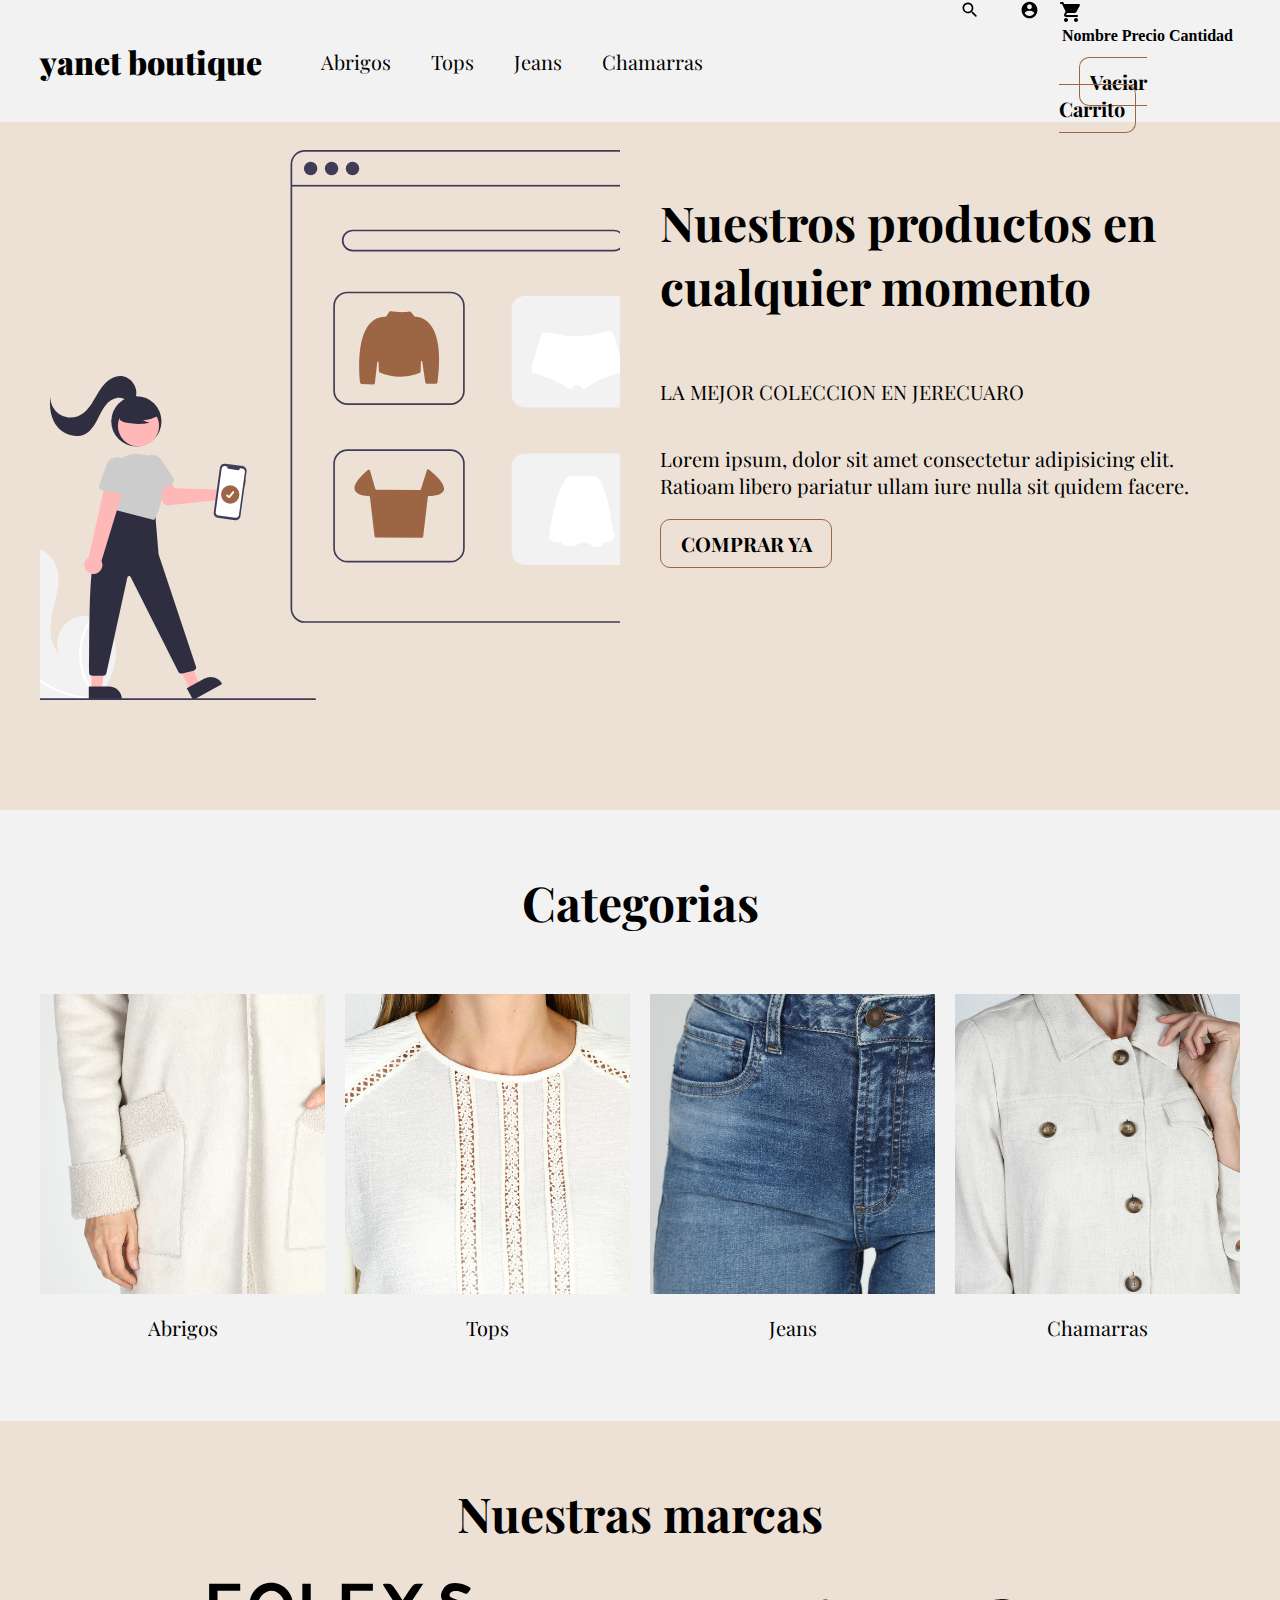
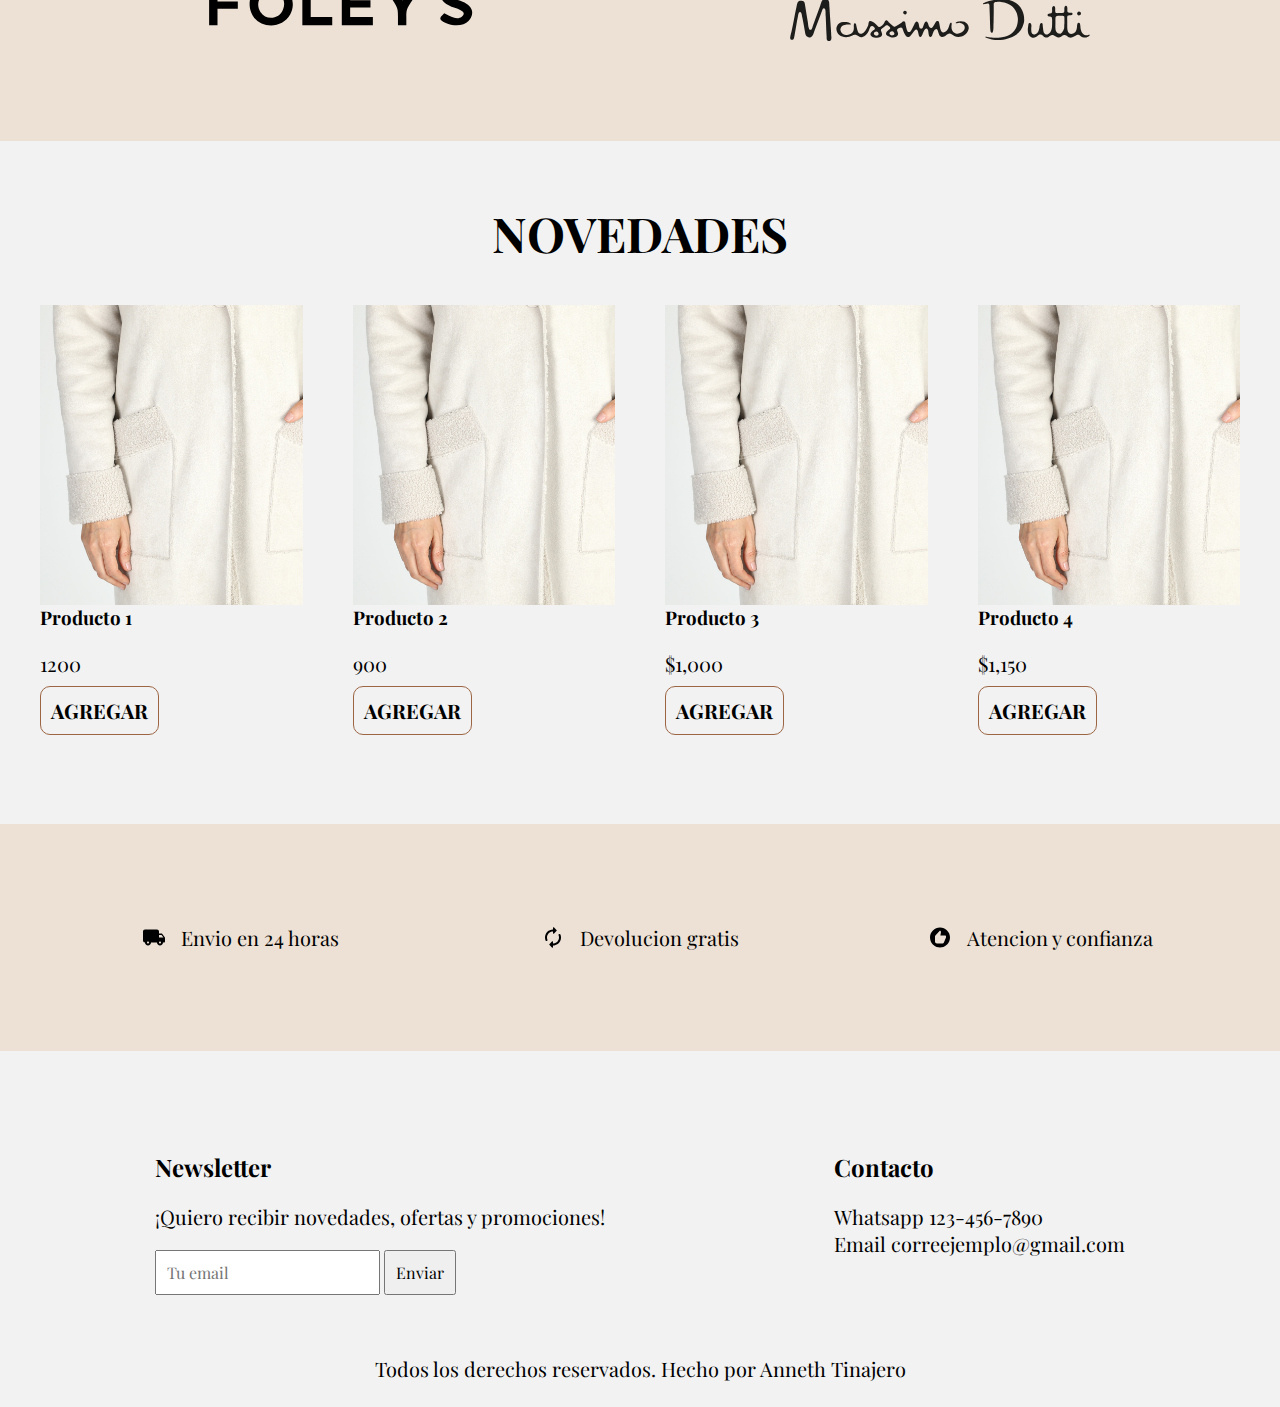
<file: index.html>
<!DOCTYPE html>
<html lang="es">
<head>
    <meta charset="UTF-8">
    <meta http-equiv="X-UA-Compatible" content="IE=edge">
    <meta name="viewport" content="width=device-width, initial-scale=1.0">
    <title>yanet boutique</title>

    <link rel="icon" href="img/logo.ico">
    <link rel="preconnect" href="https://fonts.googleapis.com">
    <link rel="preconnect" href="https://fonts.gstatic.com" crossorigin>
    <link href="https://fonts.googleapis.com/css2?family=Lora&family=Playfair+Display:wght@400;700;800&display=swap" rel="stylesheet">
    
    <link rel="stylesheet" href="css/styles.css">
</head>

<body>
    <header class="contenedor-navegacion">
        <nav class="nav-principal contenedor">
            <a href="index.html"><h1>yanet boutique</h1></a>
            <div class="pestanas">
                <a href="abrigos.html">Abrigos</a>
                <a href="tops.html">Tops</a>
                <a href="jeans.html">Jeans</a>
                <a href="chamarras.html">Chamarras</a>
            </div>
            <div class="contenedor-account">
                <a href="#"><img src="img/busqueda.svg" alt=""></a>
                <a href="#"><img src="img/account_circle_black_24dp.svg" alt=""></a>
                <ul>
                    <li class="submenu">
                        <img id=imagen-carrito src="img/shopping_cart_black_24dp.svg" alt="">
                        <div id="carrito">
                            <table id="lista-carrito">
                                <thead>
                                    <tr>
                                        <th>Nombre</th>
                                        <th>Precio</th>
                                        <th>Cantidad</th>
                                        <th></th>
                                    </tr>
                                </thead>
                                <tbody>
                                    
                                </tbody>
                            </table>
    
                            <p></p>
                            <a href="#" id="vaciar-carrito" class="button">Vaciar Carrito</a>
                        </div>
                    </li>
                </ul>
            </div>
        </nav>
    </header>

    <section class="contenedor-home contenedor">
        <div class="imagen-home">
            <img src="img/undraw_online_shopping_re_k1sv.svg" alt="imagen de home">
        </div>
        <div class="informacion-home">
            <h2>Nuestros productos en cualquier momento</h2>
            <p><span>LA MEJOR COLECCION EN JERECUARO</span></p>
            <p>Lorem ipsum, dolor sit amet consectetur adipisicing elit. Ratioam libero pariatur ullam iure nulla sit quidem facere.</p>
            <a href="#">COMPRAR YA</a>
        </div>
    </section>

    <section class="contenedor-categorias contenedor">
        <h2>Categorias</h2>
        <div class="listado-categorias ">
            <div class="categorias">
                <img src="img/abrigo-categoria.jpg" alt="imagen de categoria">
                <a href="abrigos.html">Abrigos</a>
                
            </div>
            <div class="categorias">
                <img src="img/top-categoria.jpg" alt="imagen de categoria">
                <a href="tops.html">Tops</a>
                
            </div>
            <div class="categorias">
                <img src="img/jean-categoria.jpg" alt="imagen de categoria">
                <a href="jeans.html">Jeans</a>
                
            </div>
            <div class="categorias">
                <img src="img/chamarra-categoria.jpg" alt="imagen de categoria">
                <a href="chamarras.html">Chamarras</a>
                
            </div>
        </div>
    </section>

    <section class="contenedor-marcas contenedor">
        <h2>Nuestras marcas</h2>
        <div class="imagenes-de-marcas">
            <img src="img/Foleys (1).svg" alt="imagen de marca foleys">
            <img src="img/massimo-dutti-logotipo.svg" alt="imagen de marca massimo dutti">
        </div>
    </section>

    <section class="contenedor-novedades contenedor">
        <h2>NOVEDADES</h2>
        <div class="novedades">
            <div class="producto">
                        <img src="img/abrigo-categoria.jpg" alt="imagen de producto">
                        <div class="texto-producto" >
                            <h3>Producto 1</h3>
                            <p class="precio">1200</p>
                            <a data-id="1" class="button agregar-carrito" href="#">AGREGAR</a>
                        </div>
                    </div>
                    <div class="producto">
                        <img src="img/abrigo-categoria.jpg" alt="imagen de producto">
                        <div class="texto-producto" >
                        <h3>Producto 2</h3>
                        
                        <p class="precio">900</p>
                        <a data-id="2" class="button agregar-carrito" href="#">AGREGAR</a>
                        </div>
                    </div>
                    <div class="producto">
                        <img src="img/abrigo-categoria.jpg" alt="imagen de producto">
                        <div class="texto-producto" >
                        <h3>Producto 3</h3>
                        <p class="precio">$1,000</p>
                        <a data-id="3" class="button agregar-carrito" href="#">AGREGAR</a>
                        </div>
                    </div>
                    <div class="producto">
                        <img src="img/abrigo-categoria.jpg" alt="imagen de producto">
                        <div class="texto-producto" >
                        <h3>Producto 4</h3>
                        
                        <p class="precio">$1,150</p>
                        <a data-id="4" class="button agregar-carrito" href="#">AGREGAR</a>
                        </div>
                </div>
                </div>
        </div> 
    </section>

    <section class="contenedor-iconos contenedor">
        <div class="informacion-extra">
            <img src="img/local_shipping_black_24dp.svg" alt="">
            <p>Envio en 24 horas</p>
        </div>
        <div class="informacion-extra">
            <img src="img/autorenew_black_24dp.svg" alt="">
            <p>Devolucion gratis</p>
        </div>
        <div class="informacion-extra">
            <img src="img/recommend_black_24dp.svg" alt="">
            <p>Atencion y confianza</p>
        </div>
    </section>

    <footer>
        <div class="contenedor-footer contenedor">
            <div class="newsletter">
                <h2>Newsletter</h2>
                <p>¡Quiero recibir novedades, ofertas y promociones!</p>
                <input id="email" type="text" placeholder="Tu email">
                <input class="boton-enviar" type="button" value="Enviar" onclick="validarEmail(document.getElementById('email').value)">
            </div>
            <div class="contacto">
                <h2>Contacto</h2>
                <ul>
                    <li><a href="#">Whatsapp 123-456-7890</a></li>
                    <li><a href="#">Email correejemplo@gmail.com</a></li>
                </ul>
            </div>
        </div>
        <p>Todos los derechos reservados. Hecho por Anneth Tinajero</p>
    </footer>  


    <script src="js/app.js"></script>
</body>
</html>
</file>
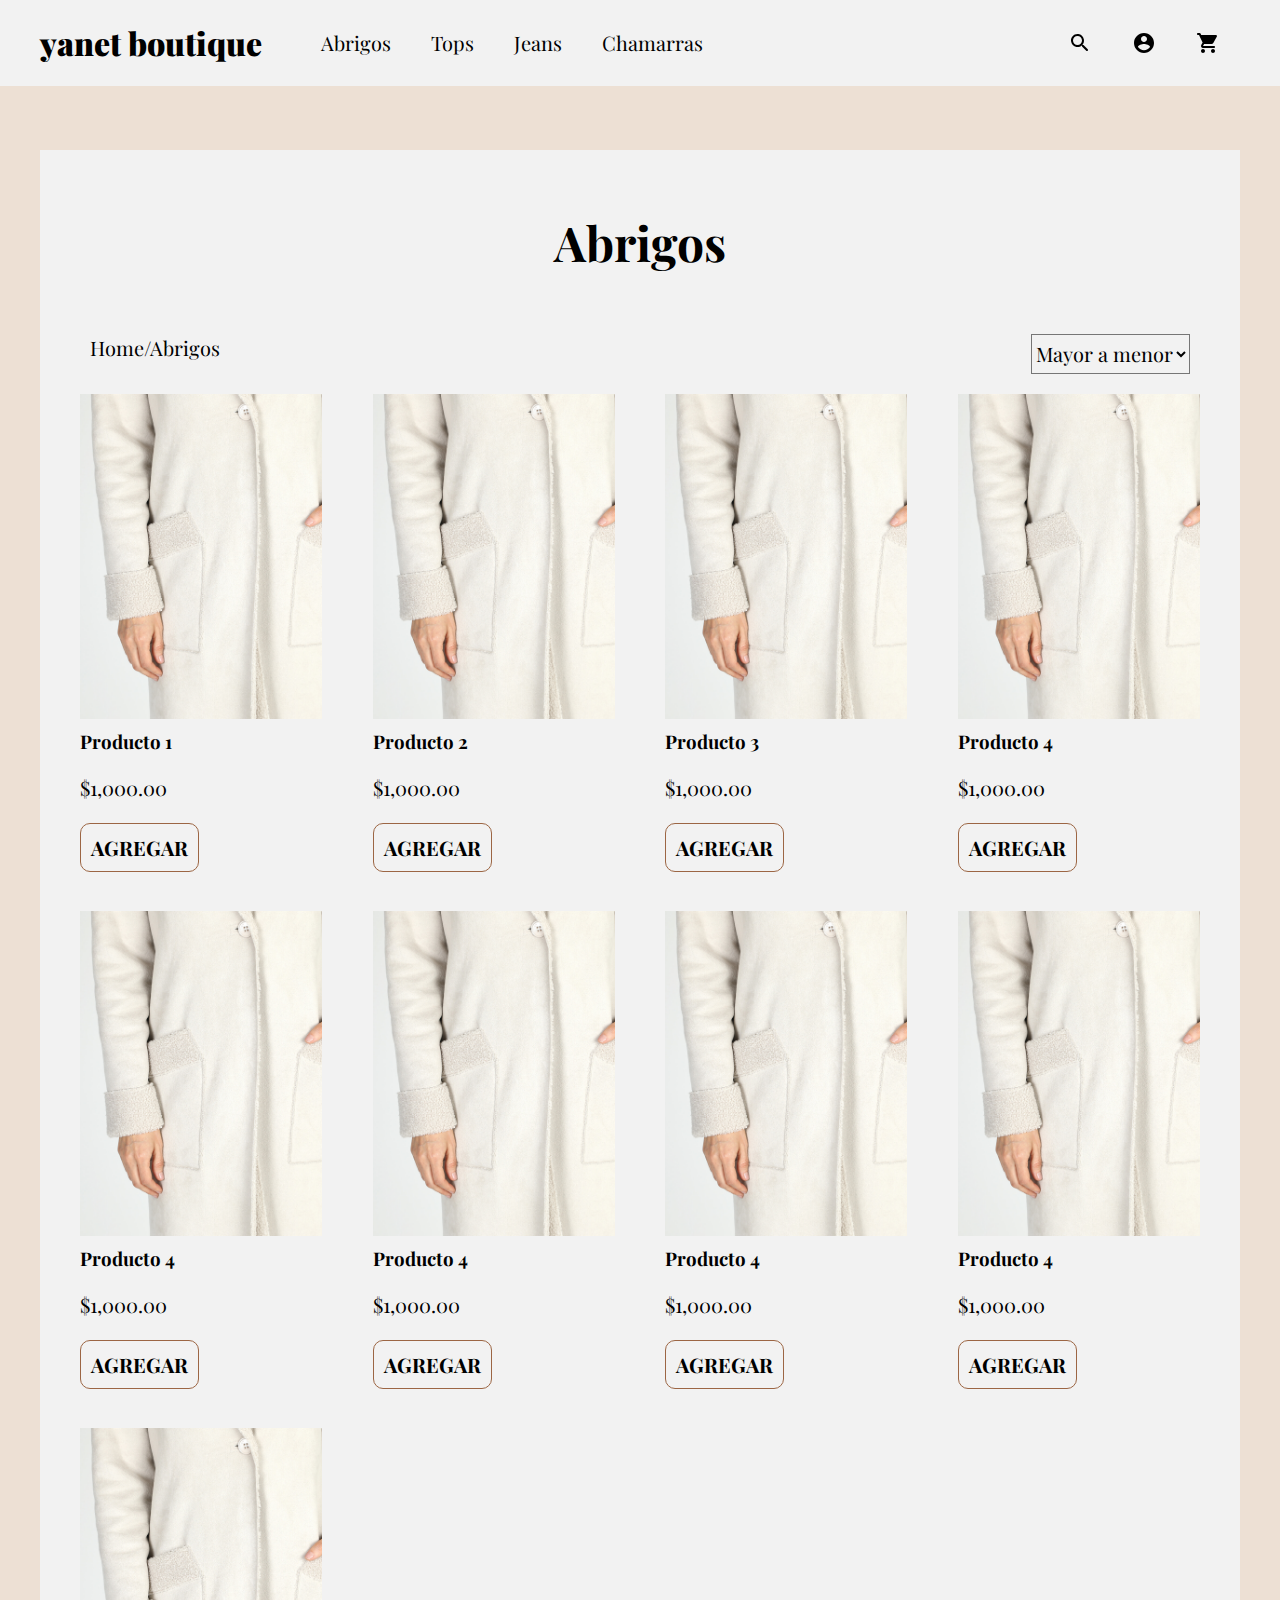
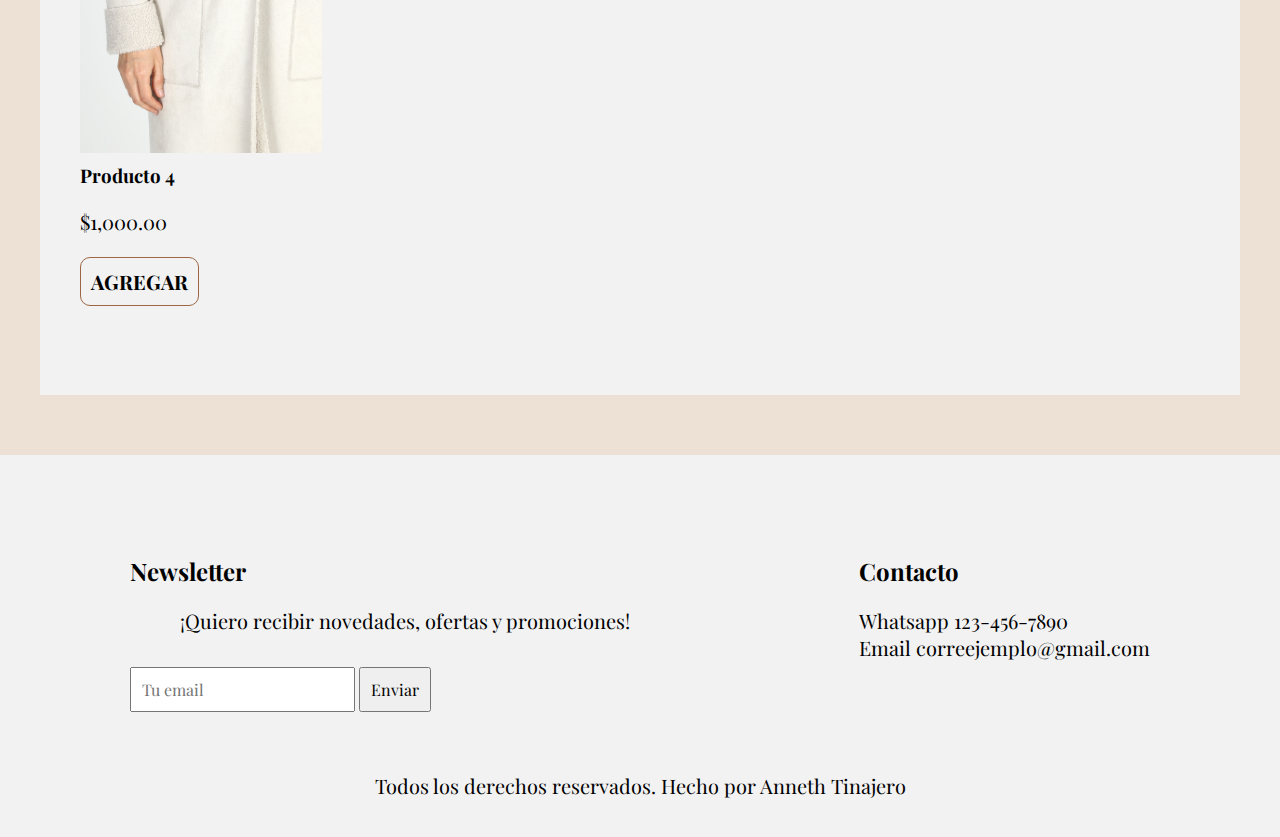
<file: abrigos.html>
<!DOCTYPE html>
<html lang="es">
<head>
    <meta charset="UTF-8">
    <meta http-equiv="X-UA-Compatible" content="IE=edge">
    <meta name="viewport" content="width=device-width, initial-scale=1.0">
    <title>Abrigos - yanet boutique</title>


    <link rel="preconnect" href="https://fonts.googleapis.com">
    <link rel="preconnect" href="https://fonts.gstatic.com" crossorigin>
    <link href="https://fonts.googleapis.com/css2?family=Lora&family=Playfair+Display:wght@400;700;800&display=swap" rel="stylesheet">
    

    
    <link rel="stylesheet" href="css/styles.css">
    <link rel="stylesheet" href="css/categorias.css">
</head>

<body>
    <header class="contenedor-navegacion">
        <nav class="nav-principal contenedor">
            <a href="/index.html"><h1>yanet boutique</h1></a>
            <div class="pestanas">
                <a href="/abrigos.html">Abrigos</a>
                <a href="/tops.html">Tops</a>
                <a href="/jeans.html">Jeans</a>
                <a href="/chamarras.html">Chamarras</a>
            </div>
            <div class="contenedor-account">
                <a href="#"><img src="/img/busqueda.svg" alt=""></a>
                <a href="#"><img src="/img/account_circle_black_24dp.svg" alt=""></a>
                <a href="#"><img src="/img/shopping_cart_black_24dp.svg" alt=""></a>
            </div>
        </nav>
    </header>

    
    <main class="contenedor-productos contenedor">
        <h2>Abrigos</h2>
        <div class="configuracion-productos">
            <p>Home/Abrigos</p>
            <select name="selector" id="selector-precios">
                <option value="Mayor-a-menor">Mayor a menor</option>
                <option value="Mayor-a-menor">Mayor a menor</option>
                <option value="Mayor-a-menor">Mayor a menor</option>
                <option value="Mayor-a-menor">Mayor a menor</option>
            </select>
        </div>
        <div class="productos">
            <div class="producto">
                        <img src="img/abrigo-categoria.jpg" alt="imagen de producto">
                        <div class="texto-producto" >
                        <h3>Producto 1</h3>
                        <p class="precio">$1,000.00</p>
                        <a class="button" href="/productoejemplo.html">AGREGAR</a>
                        </div>
                    </div>
                    <div class="producto">
                        <img src="img/abrigo-categoria.jpg" alt="imagen de producto">
                        <div class="texto-producto" >
                        <h3>Producto 2</h3>
                        
                        <p class="precio">$1,000.00</p>
                        <a class="button" href="#">AGREGAR</a>
                        </div>
                    </div>
                    <div class="producto">
                        <img src="img/abrigo-categoria.jpg" alt="imagen de producto">
                        <div class="texto-producto" >
                        <h3>Producto 3</h3>
                        <p class="precio">$1,000.00</p>
                        <a class="button" href="#">AGREGAR</a>
                        </div>
                    </div>
                    <div class="producto">
                        <img src="img/abrigo-categoria.jpg" alt="imagen de producto">
                        <div class="texto-producto" >
                        <h3>Producto 4</h3>
                        
                        <p class="precio">$1,000.00</p>
                        <a class="button" href="#">AGREGAR</a>
                        </div>
                </div>
                <div class="producto">
                    <img src="img/abrigo-categoria.jpg" alt="imagen de producto">
                    <div class="texto-producto" >
                    <h3>Producto 4</h3>
                    
                    <p class="precio">$1,000.00</p>
                    <a class="button" href="#">AGREGAR</a>
                    </div>
            </div>
            <div class="producto">
                <img src="img/abrigo-categoria.jpg" alt="imagen de producto">
                <div class="texto-producto" >
                <h3>Producto 4</h3>
                
                <p class="precio">$1,000.00</p>
                <a class="button" href="#">AGREGAR</a>
                </div>
        </div>
        <div class="producto">
            <img src="img/abrigo-categoria.jpg" alt="imagen de producto">
            <div class="texto-producto" >
            <h3>Producto 4</h3>
            
            <p class="precio">$1,000.00</p>
            <a class="button" href="#">AGREGAR</a>
            </div>
    </div>
    <div class="producto">
        <img src="img/abrigo-categoria.jpg" alt="imagen de producto">
        <div class="texto-producto" >
        <h3>Producto 4</h3>
        
        <p class="precio">$1,000.00</p>
        <a class="button" href="#">AGREGAR</a>
        </div>
</div>
<div class="producto">
    <img src="img/abrigo-categoria.jpg" alt="imagen de producto">
    <div class="texto-producto" >
    <h3>Producto 4</h3>
    
    <p class="precio">$1,000.00</p>
    <a class="button" href="#">AGREGAR</a>
    </div>
</div>

                </div>
        </div> 
    </main>

    <footer>
        <div class="contenedor-footer contenedor">
            <div class="newsletter">
                <h2>Newsletter</h2>
                <p>¡Quiero recibir novedades, ofertas y promociones!</p>
                <input id="email" type="email" placeholder="Tu email">
                <input class="boton-enviar" type="submit" value="Enviar">
            </div>
            <div class="contacto">
                <h2>Contacto</h2>
                <ul>
                    <li><a href="#">Whatsapp 123-456-7890</a></li>
                    <li><a href="#">Email correejemplo@gmail.com</a></li>
                </ul>
            </div>
        </div>
        <p>Todos los derechos reservados. Hecho por Anneth Tinajero</p>
    </footer>  
</body>
</html>
</file>
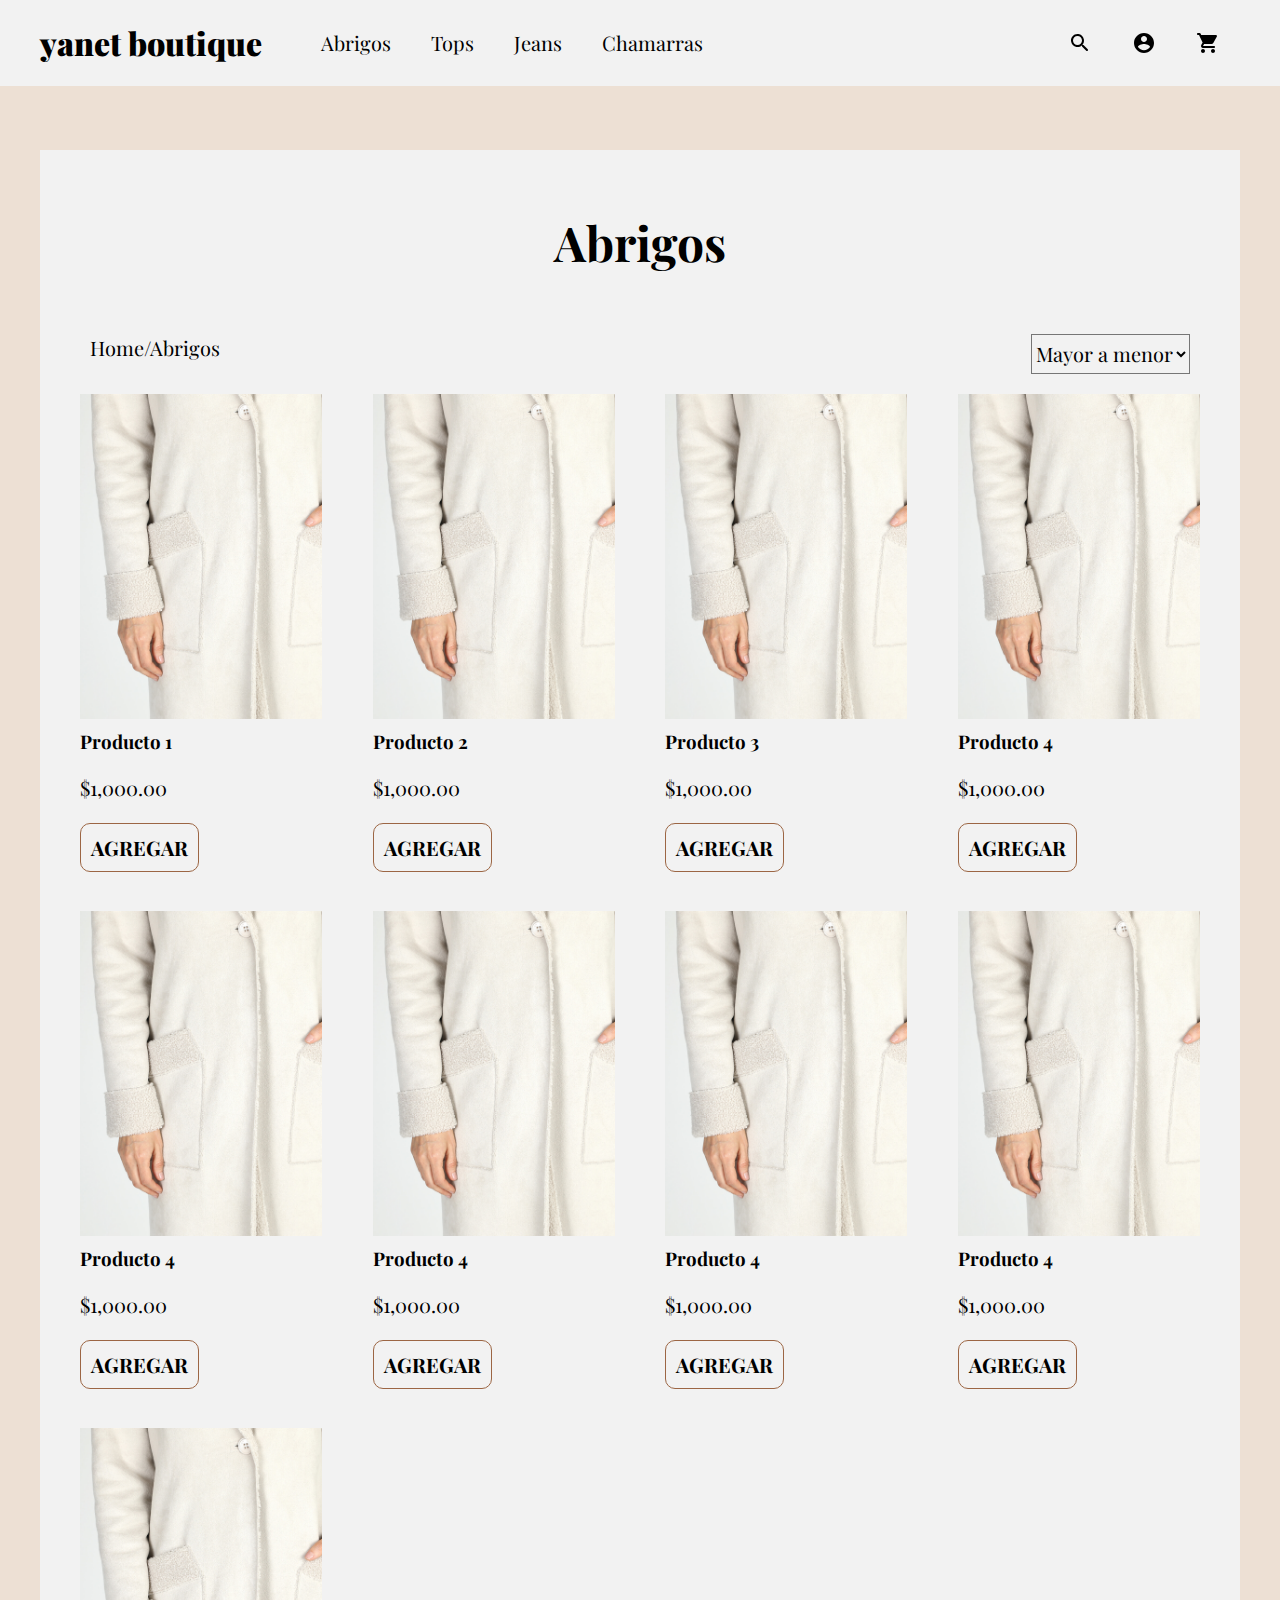
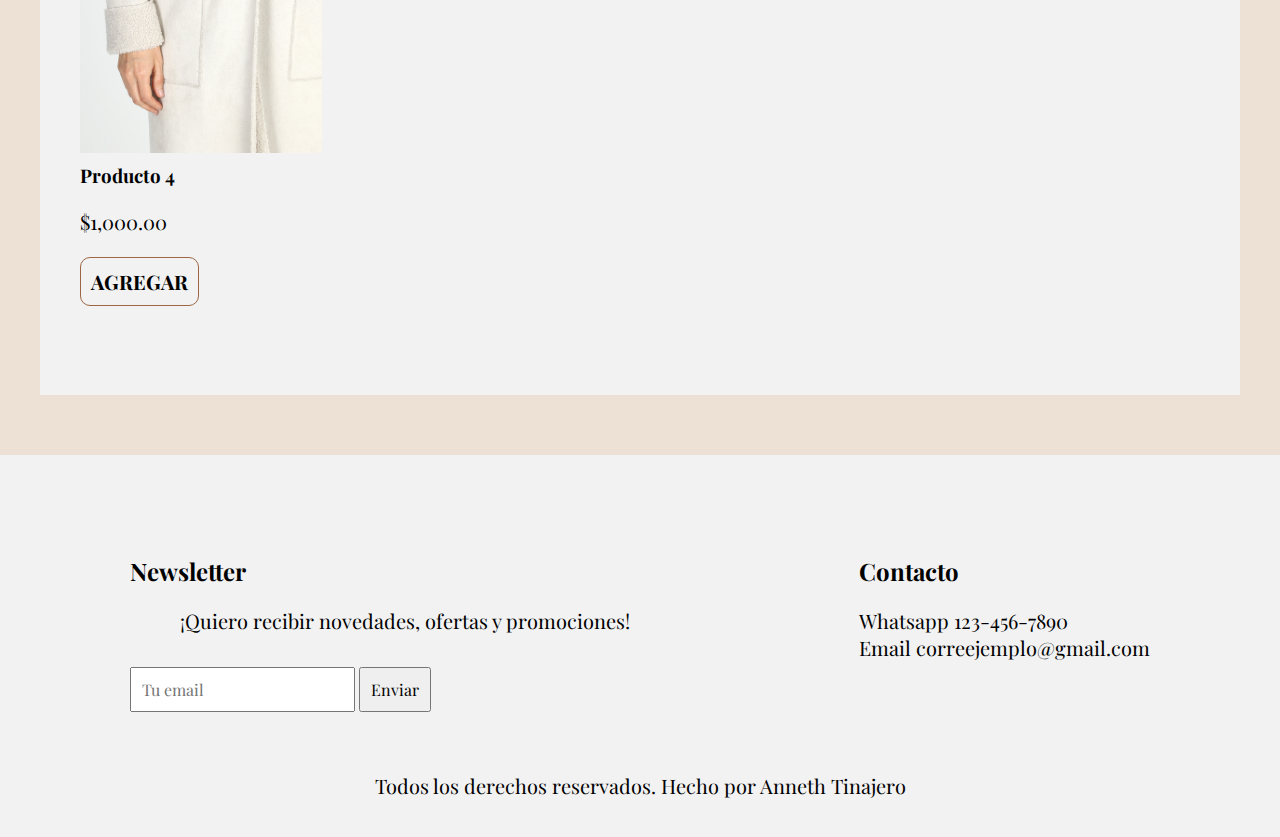
<file: base.html>
<!DOCTYPE html>
<html lang="es">
<head>
    <meta charset="UTF-8">
    <meta http-equiv="X-UA-Compatible" content="IE=edge">
    <meta name="viewport" content="width=device-width, initial-scale=1.0">
    <title>Abrigos - yanet boutique</title>


    <link rel="preconnect" href="https://fonts.googleapis.com">
    <link rel="preconnect" href="https://fonts.gstatic.com" crossorigin>
    <link href="https://fonts.googleapis.com/css2?family=Lora&family=Playfair+Display:wght@400;700;800&display=swap" rel="stylesheet">
    

    
    <link rel="stylesheet" href="/css/styles.css">
    <link rel="stylesheet" href="/css/categorias.css">
</head>

<body>
    <header class="contenedor-navegacion">
        <nav class="nav-principal contenedor">
            <a href="/index.html"><h1>yanet boutique</h1></a>
            <div class="pestanas">
                <a href="#">Abrigos</a>
                <a href="#">Tops</a>
                <a href="#">Jeans</a>
                <a href="#">Chamarras</a>
            </div>
            <div class="contenedor-account">
                <a href="#"><img src="/img/busqueda.svg" alt=""></a>
                <a href="#"><img src="/img/account_circle_black_24dp.svg" alt=""></a>
                <a href="#"><img src="/img/shopping_cart_black_24dp.svg" alt=""></a>
            </div>
        </nav>
    </header>

    
    <section class="contenedor-productos contenedor">
        <h2>Abrigos</h2>
        <div class="configuracion-productos">
            <p>Home/Abrigos</p>
            <select name="selector" id="selector-precios">
                <option value="Mayor-a-menor">Mayor a menor</option>
                <option value="Mayor-a-menor">Mayor a menor</option>
                <option value="Mayor-a-menor">Mayor a menor</option>
                <option value="Mayor-a-menor">Mayor a menor</option>
            </select>
        </div>
        <div class="productos">
            <div class="producto">
                        <img src="/img/abrigo-categoria.jpg" alt="imagen de producto">
                        <div class="texto-producto" >
                        <h3>Producto 1</h3>
                        <p class="precio">$1,000.00</p>
                        <a class="button" href="#">AGREGAR</a>
                        </div>
                    </div>
                    <div class="producto">
                        <img src="/img/abrigo-categoria.jpg" alt="imagen de producto">
                        <div class="texto-producto" >
                        <h3>Producto 2</h3>
                        
                        <p class="precio">$1,000.00</p>
                        <a class="button" href="#">AGREGAR</a>
                        </div>
                    </div>
                    <div class="producto">
                        <img src="/img/abrigo-categoria.jpg" alt="imagen de producto">
                        <div class="texto-producto" >
                        <h3>Producto 3</h3>
                        <p class="precio">$1,000.00</p>
                        <a class="button" href="#">AGREGAR</a>
                        </div>
                    </div>
                    <div class="producto">
                        <img src="/img/abrigo-categoria.jpg" alt="imagen de producto">
                        <div class="texto-producto" >
                        <h3>Producto 4</h3>
                        
                        <p class="precio">$1,000.00</p>
                        <a class="button" href="#">AGREGAR</a>
                        </div>
                </div>
                <div class="producto">
                    <img src="/img/abrigo-categoria.jpg" alt="imagen de producto">
                    <div class="texto-producto" >
                    <h3>Producto 4</h3>
                    
                    <p class="precio">$1,000.00</p>
                    <a class="button" href="#">AGREGAR</a>
                    </div>
            </div>
            <div class="producto">
                <img src="/img/abrigo-categoria.jpg" alt="imagen de producto">
                <div class="texto-producto" >
                <h3>Producto 4</h3>
                
                <p class="precio">$1,000.00</p>
                <a class="button" href="#">AGREGAR</a>
                </div>
        </div>
        <div class="producto">
            <img src="/img/abrigo-categoria.jpg" alt="imagen de producto">
            <div class="texto-producto" >
            <h3>Producto 4</h3>
            
            <p class="precio">$1,000.00</p>
            <a class="button" href="#">AGREGAR</a>
            </div>
    </div>
    <div class="producto">
        <img src="/img/abrigo-categoria.jpg" alt="imagen de producto">
        <div class="texto-producto" >
        <h3>Producto 4</h3>
        
        <p class="precio">$1,000.00</p>
        <a class="button" href="#">AGREGAR</a>
        </div>
</div>
<div class="producto">
    <img src="/img/abrigo-categoria.jpg" alt="imagen de producto">
    <div class="texto-producto" >
    <h3>Producto 4</h3>
    
    <p class="precio">$1,000.00</p>
    <a class="button" href="#">AGREGAR</a>
    </div>
</div>

                </div>
        </div> 
    </section>

    <footer>
        <div class="contenedor-footer contenedor">
            <div class="newsletter">
                <h2>Newsletter</h2>
                <p>¡Quiero recibir novedades, ofertas y promociones!</p>
                <input id="email" type="email" placeholder="Tu email">
                <input class="boton-enviar" type="submit" value="Enviar">
            </div>
            <div class="contacto">
                <h2>Contacto</h2>
                <ul>
                    <li><a href="#">Whatsapp 123-456-7890</a></li>
                    <li><a href="#">Email correejemplo@gmail.com</a></li>
                </ul>
            </div>
        </div>
        <p>Todos los derechos reservados. Hecho por Anneth Tinajero</p>
    </footer>  
</body>
</html>
</file>
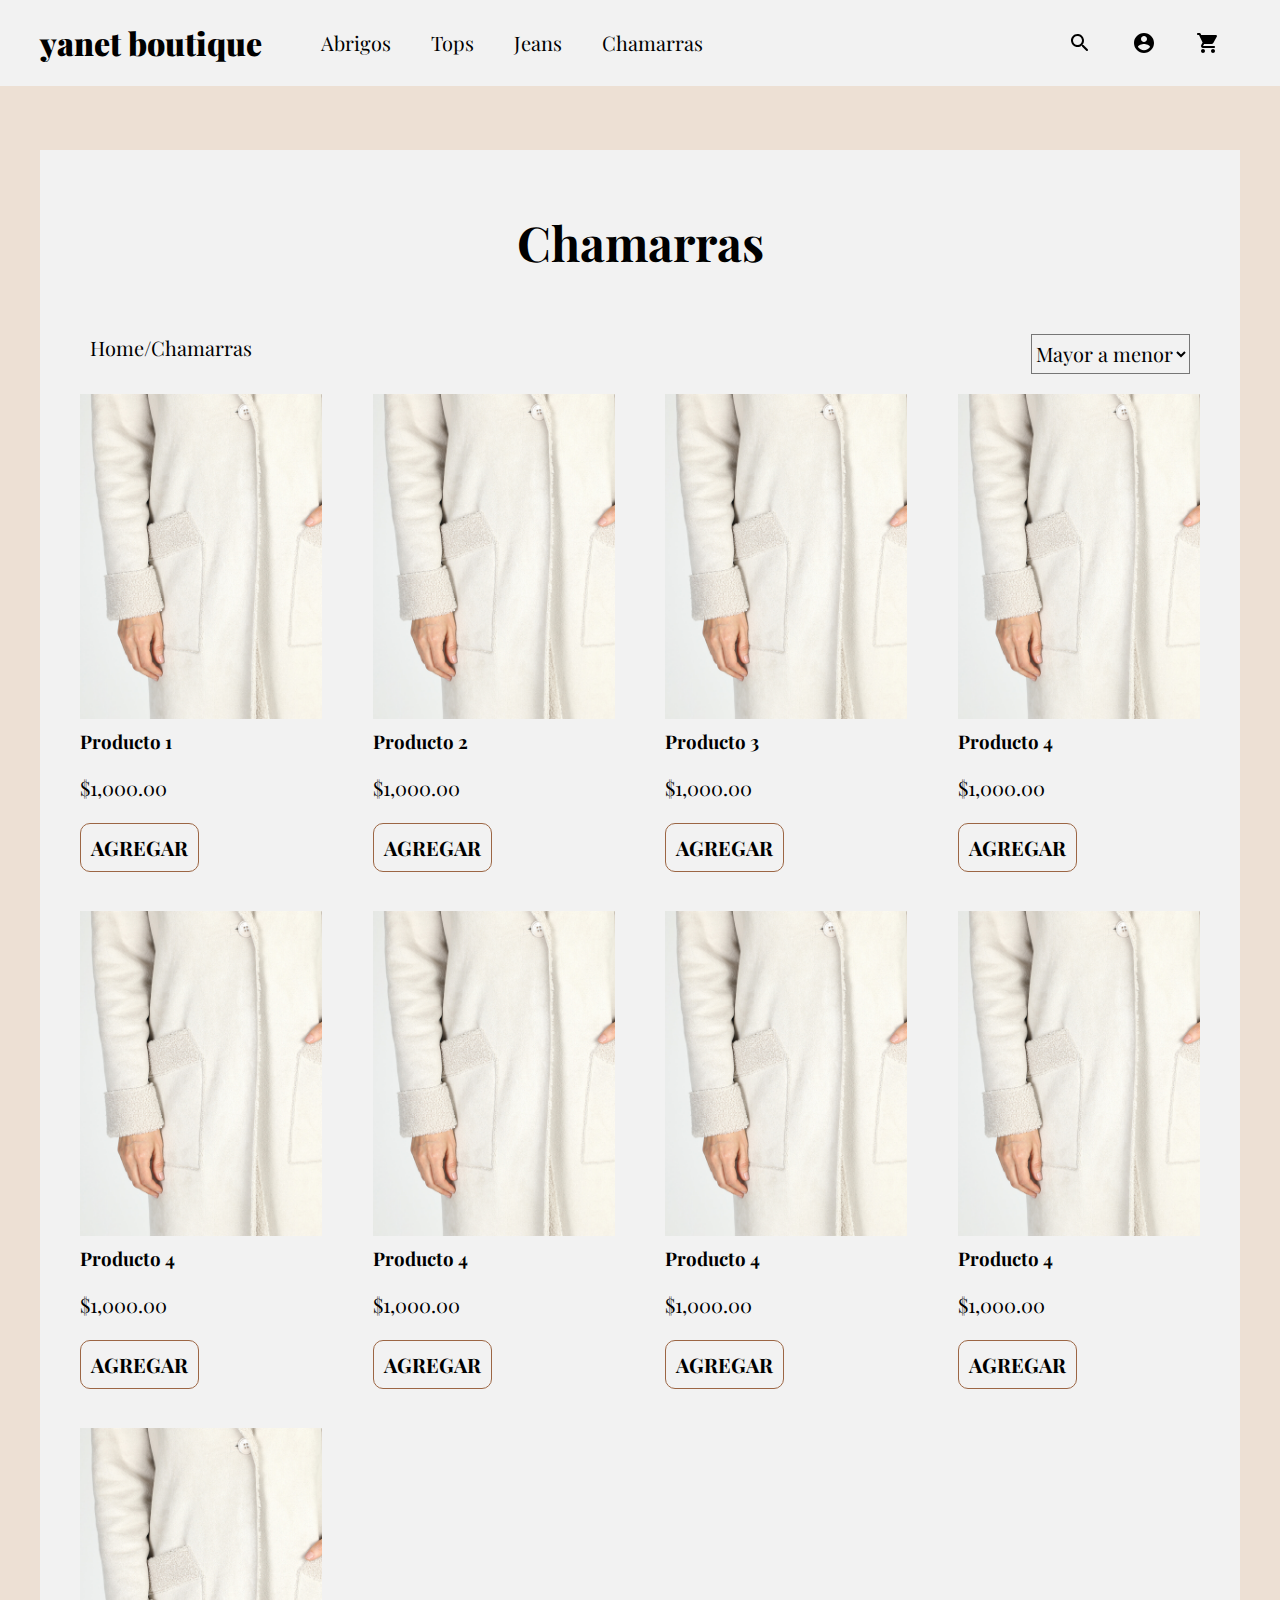
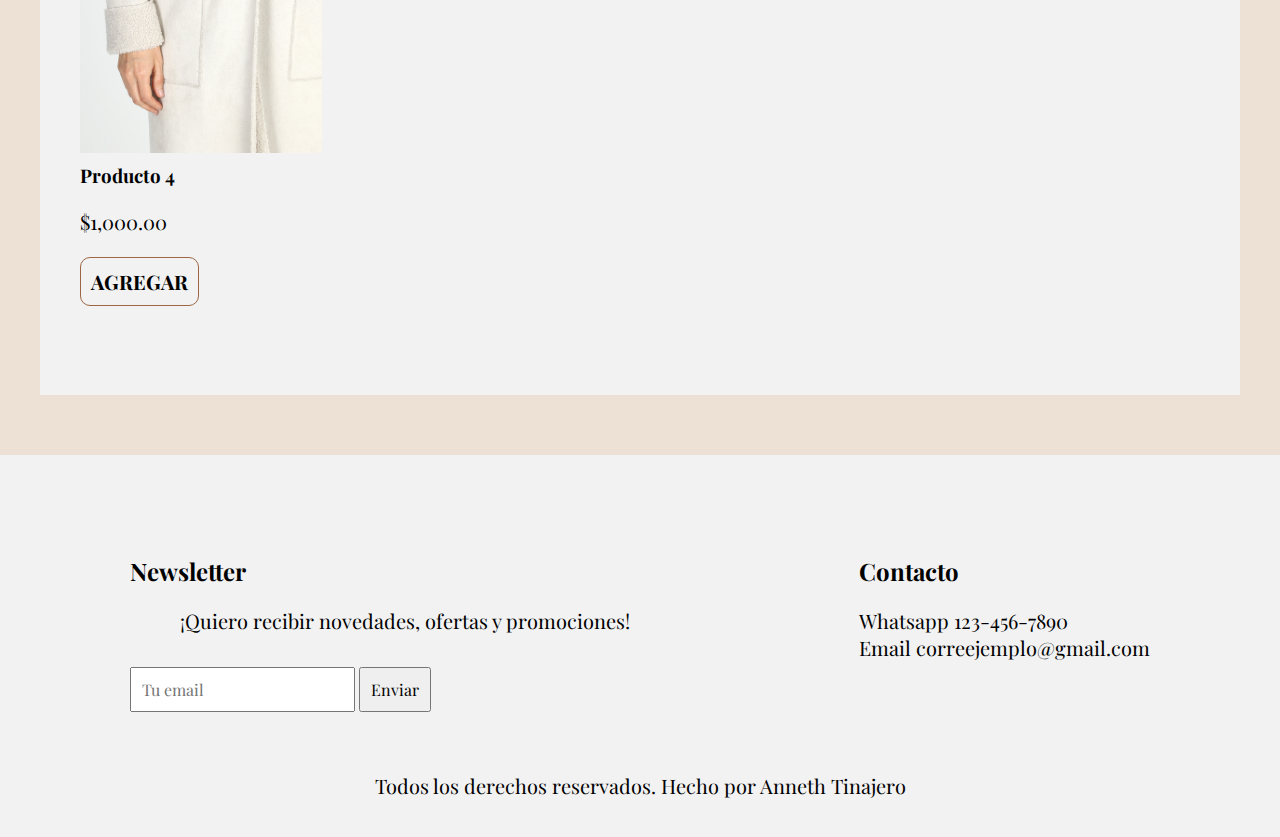
<file: chamarras.html>
<!DOCTYPE html>
<html lang="es">
<head>
    <meta charset="UTF-8">
    <meta http-equiv="X-UA-Compatible" content="IE=edge">
    <meta name="viewport" content="width=device-width, initial-scale=1.0">
    <title>Chamarras - yanet boutique</title>


    <link rel="preconnect" href="https://fonts.googleapis.com">
    <link rel="preconnect" href="https://fonts.gstatic.com" crossorigin>
    <link href="https://fonts.googleapis.com/css2?family=Lora&family=Playfair+Display:wght@400;700;800&display=swap" rel="stylesheet">
    

    
    <link rel="stylesheet" href="/css/styles.css">
    <link rel="stylesheet" href="/css/categorias.css">
</head>

<body>
    <header class="contenedor-navegacion">
        <nav class="nav-principal contenedor">
            <a href="/index.html"><h1>yanet boutique</h1></a>
            <div class="pestanas">
                <a href="/abrigos.html">Abrigos</a>
                <a href="/tops.html">Tops</a>
                <a href="/jeans.html">Jeans</a>
                <a href="/chamarras.html">Chamarras</a>
            </div>
            <div class="contenedor-account">
                <a href="#"><img src="/img/busqueda.svg" alt=""></a>
                <a href="#"><img src="/img/account_circle_black_24dp.svg" alt=""></a>
                <a href="#"><img src="/img/shopping_cart_black_24dp.svg" alt=""></a>
            </div>
        </nav>
    </header>

    
    <main class="contenedor-productos contenedor">
        <h2>Chamarras</h2>
        <div class="configuracion-productos">
            <p>Home/Chamarras</p>
            <select name="selector" id="selector-precios">
                <option value="Mayor-a-menor">Mayor a menor</option>
                <option value="Mayor-a-menor">Mayor a menor</option>
                <option value="Mayor-a-menor">Mayor a menor</option>
                <option value="Mayor-a-menor">Mayor a menor</option>
            </select>
        </div>
        <div class="productos">
            <div class="producto">
                        <img src="/img/abrigo-categoria.jpg" alt="imagen de producto">
                        <div class="texto-producto" >
                        <h3>Producto 1</h3>
                        <p class="precio">$1,000.00</p>
                        <a class="button" href="#">AGREGAR</a>
                        </div>
                    </div>
                    <div class="producto">
                        <img src="/img/abrigo-categoria.jpg" alt="imagen de producto">
                        <div class="texto-producto" >
                        <h3>Producto 2</h3>
                        
                        <p class="precio">$1,000.00</p>
                        <a class="button" href="#">AGREGAR</a>
                        </div>
                    </div>
                    <div class="producto">
                        <img src="/img/abrigo-categoria.jpg" alt="imagen de producto">
                        <div class="texto-producto" >
                        <h3>Producto 3</h3>
                        <p class="precio">$1,000.00</p>
                        <a class="button" href="#">AGREGAR</a>
                        </div>
                    </div>
                    <div class="producto">
                        <img src="/img/abrigo-categoria.jpg" alt="imagen de producto">
                        <div class="texto-producto" >
                        <h3>Producto 4</h3>
                        
                        <p class="precio">$1,000.00</p>
                        <a class="button" href="#">AGREGAR</a>
                        </div>
                </div>
                <div class="producto">
                    <img src="/img/abrigo-categoria.jpg" alt="imagen de producto">
                    <div class="texto-producto" >
                    <h3>Producto 4</h3>
                    
                    <p class="precio">$1,000.00</p>
                    <a class="button" href="#">AGREGAR</a>
                    </div>
            </div>
            <div class="producto">
                <img src="/img/abrigo-categoria.jpg" alt="imagen de producto">
                <div class="texto-producto" >
                <h3>Producto 4</h3>
                
                <p class="precio">$1,000.00</p>
                <a class="button" href="#">AGREGAR</a>
                </div>
        </div>
        <div class="producto">
            <img src="/img/abrigo-categoria.jpg" alt="imagen de producto">
            <div class="texto-producto" >
            <h3>Producto 4</h3>
            
            <p class="precio">$1,000.00</p>
            <a class="button" href="#">AGREGAR</a>
            </div>
    </div>
    <div class="producto">
        <img src="/img/abrigo-categoria.jpg" alt="imagen de producto">
        <div class="texto-producto" >
        <h3>Producto 4</h3>
        
        <p class="precio">$1,000.00</p>
        <a class="button" href="#">AGREGAR</a>
        </div>
</div>
<div class="producto">
    <img src="/img/abrigo-categoria.jpg" alt="imagen de producto">
    <div class="texto-producto" >
    <h3>Producto 4</h3>
    
    <p class="precio">$1,000.00</p>
    <a class="button" href="#">AGREGAR</a>
    </div>
</div>

                </div>
        </div> 
    </main>

    <footer>
        <div class="contenedor-footer contenedor">
            <div class="newsletter">
                <h2>Newsletter</h2>
                <p>¡Quiero recibir novedades, ofertas y promociones!</p>
                <input id="email" type="email" placeholder="Tu email">
                <input class="boton-enviar" type="submit" value="Enviar">
            </div>
            <div class="contacto">
                <h2>Contacto</h2>
                <ul>
                    <li><a href="#">Whatsapp 123-456-7890</a></li>
                    <li><a href="#">Email correejemplo@gmail.com</a></li>
                </ul>
            </div>
        </div>
        <p>Todos los derechos reservados. Hecho por Anneth Tinajero</p>
    </footer>  
</body>
</html>
</file>
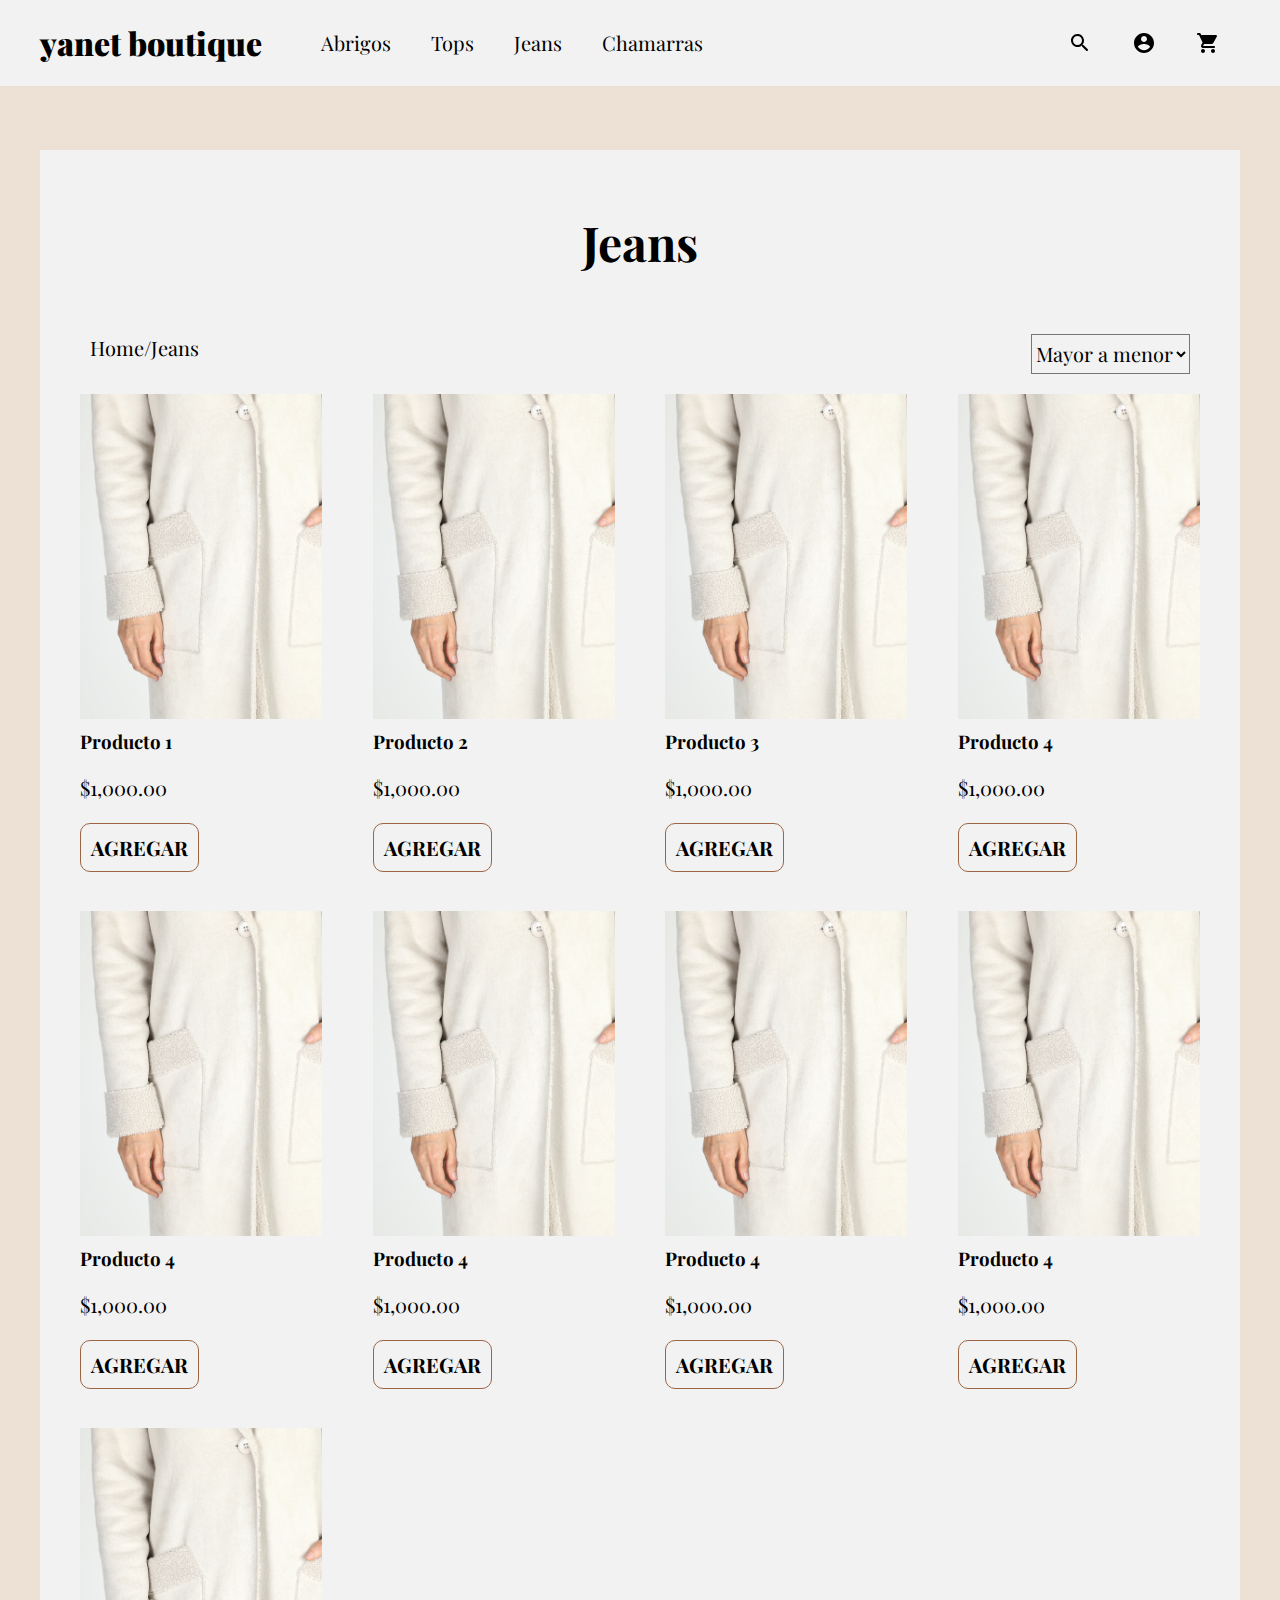
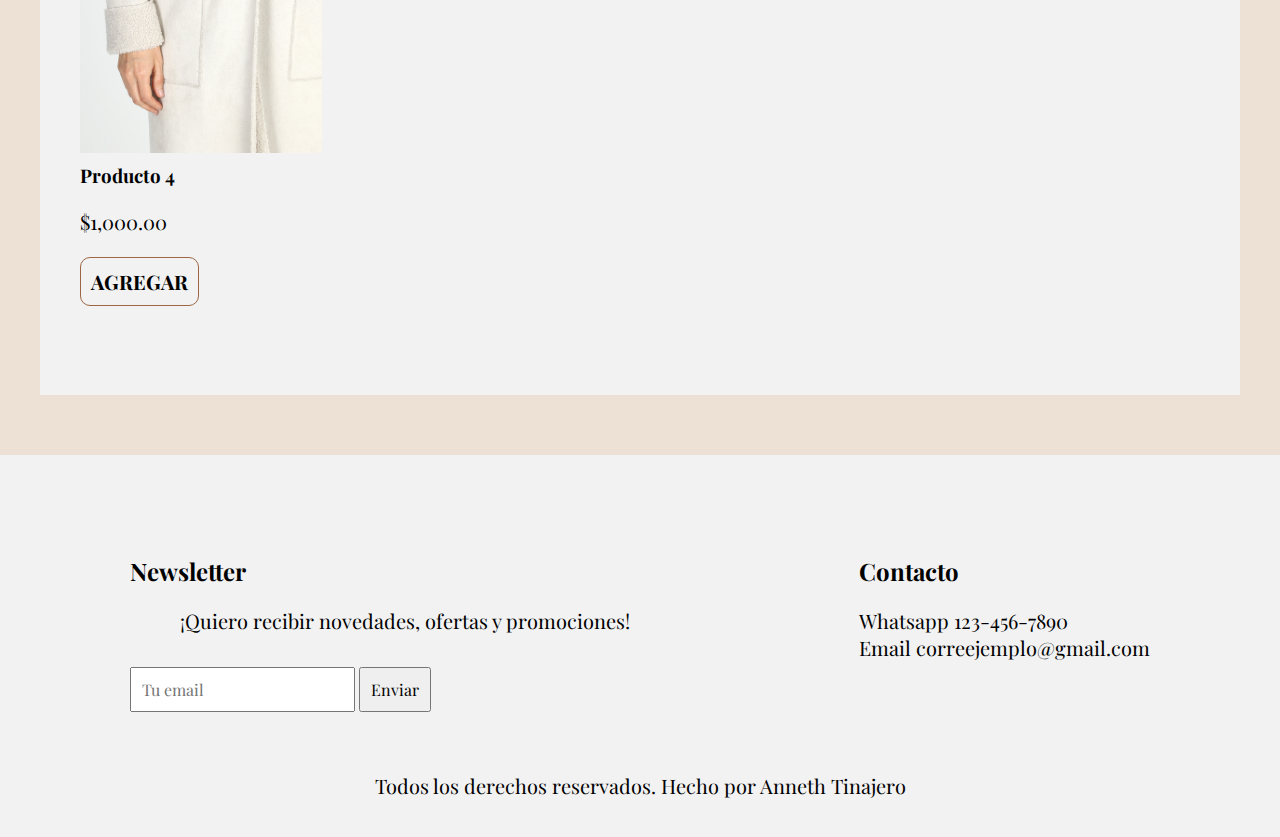
<file: jeans.html>
<!DOCTYPE html>
<html lang="es">
<head>
    <meta charset="UTF-8">
    <meta http-equiv="X-UA-Compatible" content="IE=edge">
    <meta name="viewport" content="width=device-width, initial-scale=1.0">
    <title>Jeans - yanet boutique</title>


    <link rel="preconnect" href="https://fonts.googleapis.com">
    <link rel="preconnect" href="https://fonts.gstatic.com" crossorigin>
    <link href="https://fonts.googleapis.com/css2?family=Lora&family=Playfair+Display:wght@400;700;800&display=swap" rel="stylesheet">
    

    
    <link rel="stylesheet" href="/css/styles.css">
    <link rel="stylesheet" href="/css/categorias.css">
</head>

<body>
    <header class="contenedor-navegacion">
        <nav class="nav-principal contenedor">
            <a href="/index.html"><h1>yanet boutique</h1></a>
            <div class="pestanas">
                <a href="/abrigos.html">Abrigos</a>
                <a href="/tops.html">Tops</a>
                <a href="/jeans.html">Jeans</a>
                <a href="/chamarras.html">Chamarras</a>
            </div>
            <div class="contenedor-account">
                <a href="#"><img src="/img/busqueda.svg" alt=""></a>
                <a href="#"><img src="/img/account_circle_black_24dp.svg" alt=""></a>
                <a href="#"><img src="/img/shopping_cart_black_24dp.svg" alt=""></a>
            </div>
        </nav>
    </header>

    
    <main class="contenedor-productos contenedor">
        <h2>Jeans</h2>
        <div class="configuracion-productos">
            <p>Home/Jeans</p>
            <select name="selector" id="selector-precios">
                <option value="Mayor-a-menor">Mayor a menor</option>
                <option value="Mayor-a-menor">Mayor a menor</option>
                <option value="Mayor-a-menor">Mayor a menor</option>
                <option value="Mayor-a-menor">Mayor a menor</option>
            </select>
        </div>
        <div class="productos">
            <div class="producto">
                        <img src="/img/abrigo-categoria.jpg" alt="imagen de producto">
                        <div class="texto-producto" >
                        <h3>Producto 1</h3>
                        <p class="precio">$1,000.00</p>
                        <a class="button" href="#">AGREGAR</a>
                        </div>
                    </div>
                    <div class="producto">
                        <img src="/img/abrigo-categoria.jpg" alt="imagen de producto">
                        <div class="texto-producto" >
                        <h3>Producto 2</h3>
                        
                        <p class="precio">$1,000.00</p>
                        <a class="button" href="#">AGREGAR</a>
                        </div>
                    </div>
                    <div class="producto">
                        <img src="/img/abrigo-categoria.jpg" alt="imagen de producto">
                        <div class="texto-producto" >
                        <h3>Producto 3</h3>
                        <p class="precio">$1,000.00</p>
                        <a class="button" href="#">AGREGAR</a>
                        </div>
                    </div>
                    <div class="producto">
                        <img src="/img/abrigo-categoria.jpg" alt="imagen de producto">
                        <div class="texto-producto" >
                        <h3>Producto 4</h3>
                        
                        <p class="precio">$1,000.00</p>
                        <a class="button" href="#">AGREGAR</a>
                        </div>
                </div>
                <div class="producto">
                    <img src="/img/abrigo-categoria.jpg" alt="imagen de producto">
                    <div class="texto-producto" >
                    <h3>Producto 4</h3>
                    
                    <p class="precio">$1,000.00</p>
                    <a class="button" href="#">AGREGAR</a>
                    </div>
            </div>
            <div class="producto">
                <img src="/img/abrigo-categoria.jpg" alt="imagen de producto">
                <div class="texto-producto" >
                <h3>Producto 4</h3>
                
                <p class="precio">$1,000.00</p>
                <a class="button" href="#">AGREGAR</a>
                </div>
        </div>
        <div class="producto">
            <img src="/img/abrigo-categoria.jpg" alt="imagen de producto">
            <div class="texto-producto" >
            <h3>Producto 4</h3>
            
            <p class="precio">$1,000.00</p>
            <a class="button" href="#">AGREGAR</a>
            </div>
    </div>
    <div class="producto">
        <img src="/img/abrigo-categoria.jpg" alt="imagen de producto">
        <div class="texto-producto" >
        <h3>Producto 4</h3>
        
        <p class="precio">$1,000.00</p>
        <a class="button" href="#">AGREGAR</a>
        </div>
</div>
<div class="producto">
    <img src="/img/abrigo-categoria.jpg" alt="imagen de producto">
    <div class="texto-producto" >
    <h3>Producto 4</h3>
    
    <p class="precio">$1,000.00</p>
    <a class="button" href="#">AGREGAR</a>
    </div>
</div>

                </div>
        </div> 
    </main>

    <footer>
        <div class="contenedor-footer contenedor">
            <div class="newsletter">
                <h2>Newsletter</h2>
                <p>¡Quiero recibir novedades, ofertas y promociones!</p>
                <input id="email" type="email" placeholder="Tu email">
                <input class="boton-enviar" type="submit" value="Enviar">
            </div>
            <div class="contacto">
                <h2>Contacto</h2>
                <ul>
                    <li><a href="#">Whatsapp 123-456-7890</a></li>
                    <li><a href="#">Email correejemplo@gmail.com</a></li>
                </ul>
            </div>
        </div>
        <p>Todos los derechos reservados. Hecho por Anneth Tinajero</p>
    </footer>  
</body>
</html>
</file>
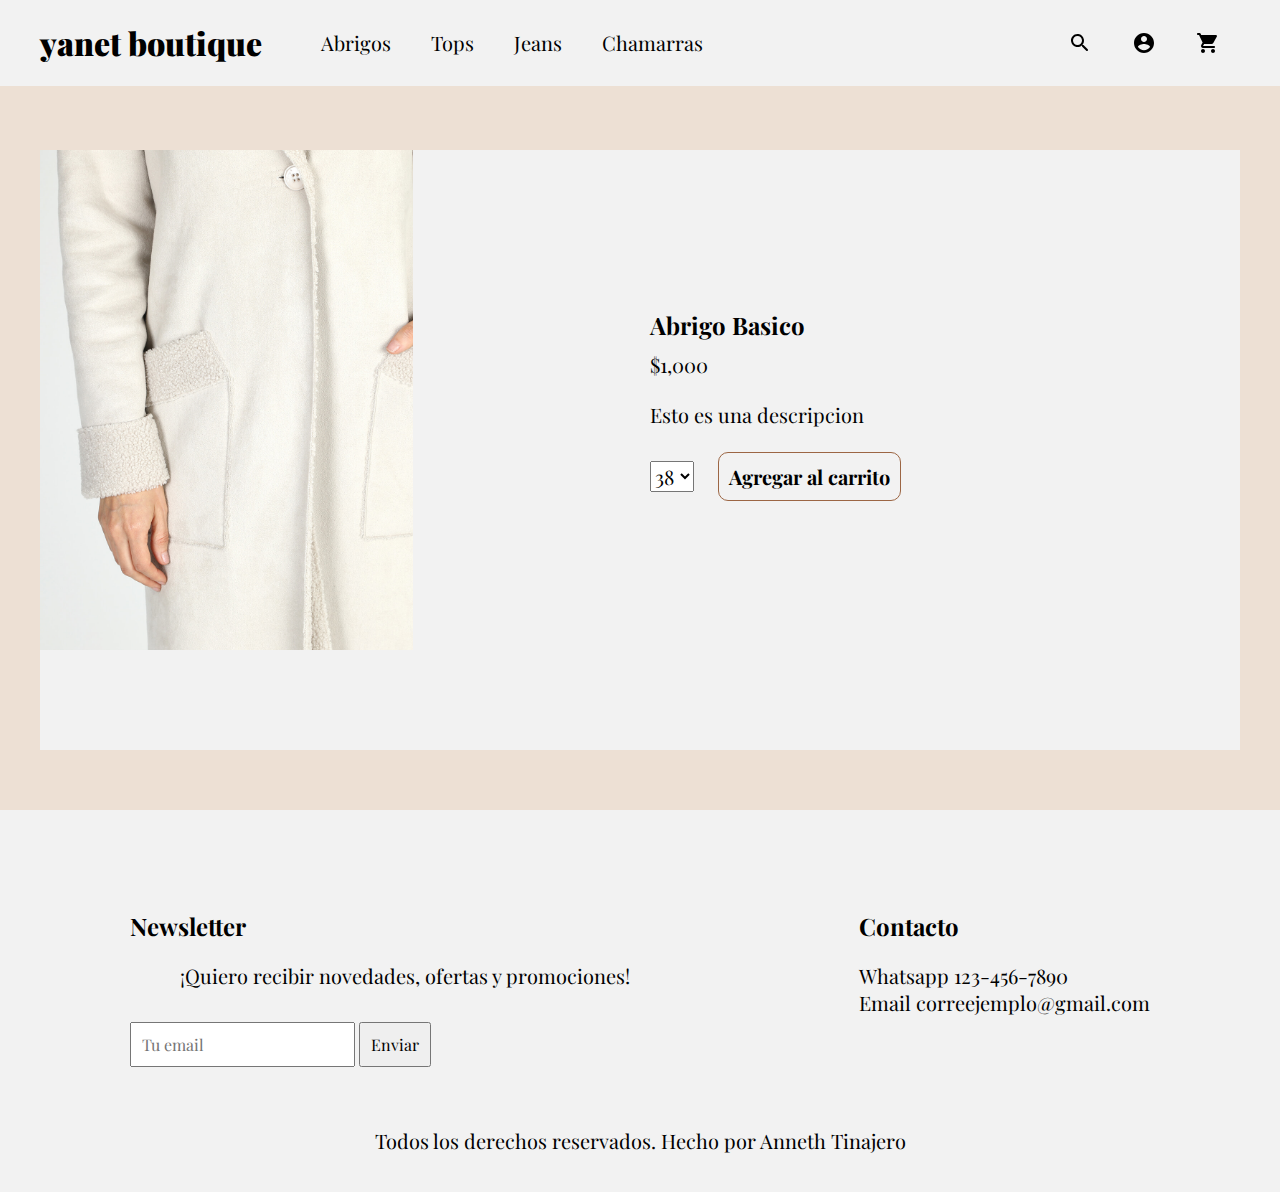
<file: productoejemplo.html>
<!DOCTYPE html>
<html lang="es">
<head>
    <meta charset="UTF-8">
    <meta http-equiv="X-UA-Compatible" content="IE=edge">
    <meta name="viewport" content="width=device-width, initial-scale=1.0">
    <title>Abrigos - yanet boutique</title>


    <link rel="preconnect" href="https://fonts.googleapis.com">
    <link rel="preconnect" href="https://fonts.gstatic.com" crossorigin>
    <link href="https://fonts.googleapis.com/css2?family=Lora&family=Playfair+Display:wght@400;700;800&display=swap" rel="stylesheet">
    

    
    <link rel="stylesheet" href="/css/styles.css">
    <link rel="stylesheet" href="/css/categorias.css">
    <link rel="stylesheet" href="/css/producto.css">
</head>

<body>
    <header class="contenedor-navegacion">
        <nav class="nav-principal contenedor">
            <a href="/index.html"><h1>yanet boutique</h1></a>
            <div class="pestanas">
                <a href="#">Abrigos</a>
                <a href="#">Tops</a>
                <a href="#">Jeans</a>
                <a href="#">Chamarras</a>
            </div>
            <div class="contenedor-account">
                <a href="#"><img src="/img/busqueda.svg" alt=""></a>
                <a href="#"><img src="/img/account_circle_black_24dp.svg" alt=""></a>
                <a href="#"><img src="/img/shopping_cart_black_24dp.svg" alt=""></a>
            </div>
        </nav>
    </header>

    
    <main class="contenedor-producto contenedor">
        <img class="imagen-producto "src="/img/abrigo-categoria.jpg" alt="">
        <div class="informacion-producto">
            <h2 class="nombre-producto">Abrigo Basico</h2>
            <p class="precio-producto">$1,000</p>
            <p class="descripcion-producto">Esto es una descripcion</p>
            <select name="talla" id="talla">
                <option value="38">38</option>
                <option value="40">40</option>
                <option value="42">42</option>
            </select>
            <a class="button" href="#">Agregar al carrito</a>
        </div>
    </main>

    <footer>
        <div class="contenedor-footer contenedor">
            <div class="newsletter">
                <h2>Newsletter</h2>
                <p>¡Quiero recibir novedades, ofertas y promociones!</p>
                <input id="email" type="email" placeholder="Tu email">
                <input class="boton-enviar" type="submit" value="Enviar">
            </div>
            <div class="contacto">
                <h2>Contacto</h2>
                <ul>
                    <li><a href="#">Whatsapp 123-456-7890</a></li>
                    <li><a href="#">Email correejemplo@gmail.com</a></li>
                </ul>
            </div>
        </div>
        <p>Todos los derechos reservados. Hecho por Anneth Tinajero</p>
    </footer>  
</body>
</html>
</file>
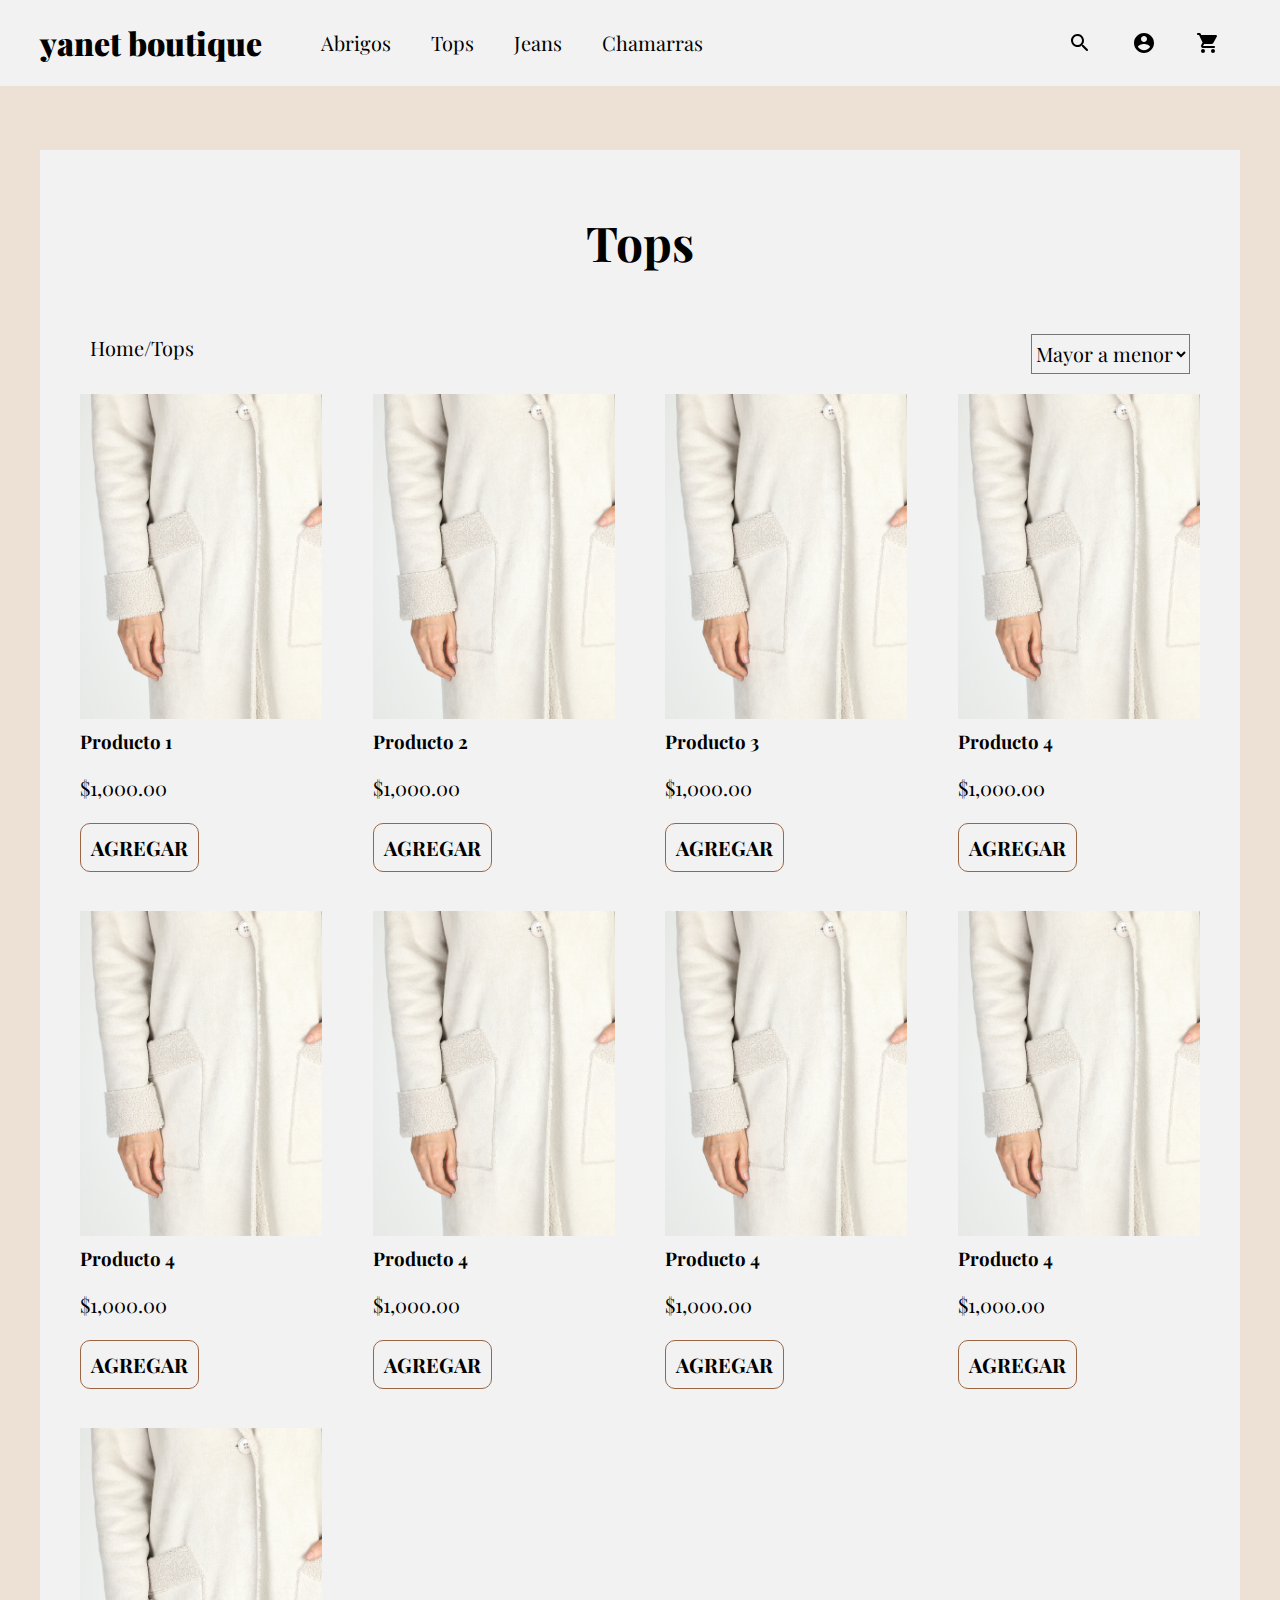
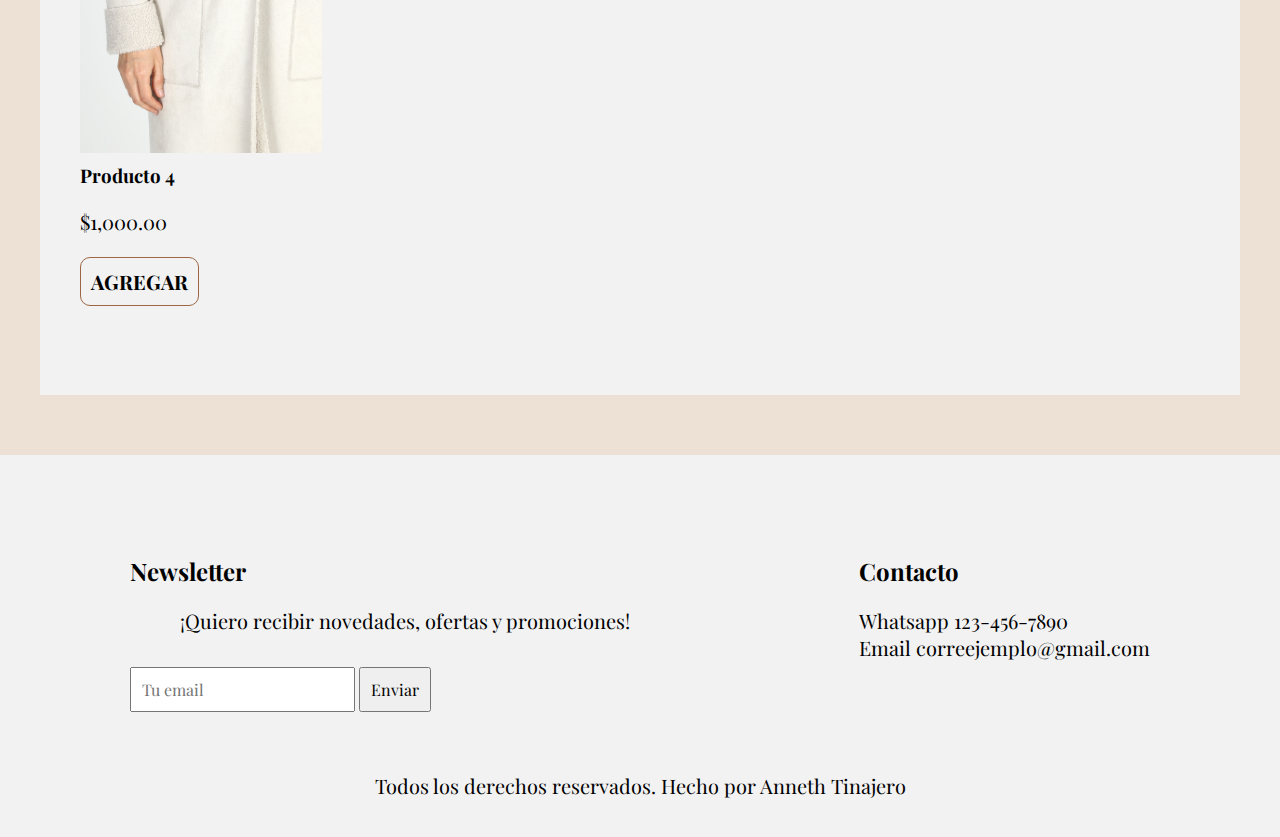
<file: tops.html>
<!DOCTYPE html>
<html lang="es">
<head>
    <meta charset="UTF-8">
    <meta http-equiv="X-UA-Compatible" content="IE=edge">
    <meta name="viewport" content="width=device-width, initial-scale=1.0">
    <title>Tops - yanet boutique</title>


    <link rel="preconnect" href="https://fonts.googleapis.com">
    <link rel="preconnect" href="https://fonts.gstatic.com" crossorigin>
    <link href="https://fonts.googleapis.com/css2?family=Lora&family=Playfair+Display:wght@400;700;800&display=swap" rel="stylesheet">
    

    
    <link rel="stylesheet" href="/css/styles.css">
    <link rel="stylesheet" href="/css/categorias.css">
</head>

<body>
    <header class="contenedor-navegacion">
        <nav class="nav-principal contenedor">
            <a href="/index.html"><h1>yanet boutique</h1></a>
            <div class="pestanas">
                <a href="/abrigos.html">Abrigos</a>
                <a href="/tops.html">Tops</a>
                <a href="/jeans.html">Jeans</a>
                <a href="/chamarras.html">Chamarras</a>
            </div>
            <div class="contenedor-account">
                <a href="#"><img src="/img/busqueda.svg" alt=""></a>
                <a href="#"><img src="/img/account_circle_black_24dp.svg" alt=""></a>
                <a href="#"><img src="/img/shopping_cart_black_24dp.svg" alt=""></a>
            </div>
        </nav>
    </header>

    
    <main class="contenedor-productos contenedor">
        <h2>Tops</h2>
        <div class="configuracion-productos">
            <p>Home/Tops</p>
            <select name="selector" id="selector-precios">
                <option value="Mayor-a-menor">Mayor a menor</option>
                <option value="Mayor-a-menor">Mayor a menor</option>
                <option value="Mayor-a-menor">Mayor a menor</option>
                <option value="Mayor-a-menor">Mayor a menor</option>
            </select>
        </div>
        <div class="productos">
            <div class="producto">
                        <img src="/img/abrigo-categoria.jpg" alt="imagen de producto">
                        <div class="texto-producto" >
                        <h3>Producto 1</h3>
                        <p class="precio">$1,000.00</p>
                        <a class="button" href="#">AGREGAR</a>
                        </div>
                    </div>
                    <div class="producto">
                        <img src="/img/abrigo-categoria.jpg" alt="imagen de producto">
                        <div class="texto-producto" >
                        <h3>Producto 2</h3>
                        
                        <p class="precio">$1,000.00</p>
                        <a class="button" href="#">AGREGAR</a>
                        </div>
                    </div>
                    <div class="producto">
                        <img src="/img/abrigo-categoria.jpg" alt="imagen de producto">
                        <div class="texto-producto" >
                        <h3>Producto 3</h3>
                        <p class="precio">$1,000.00</p>
                        <a class="button" href="#">AGREGAR</a>
                        </div>
                    </div>
                    <div class="producto">
                        <img src="/img/abrigo-categoria.jpg" alt="imagen de producto">
                        <div class="texto-producto" >
                        <h3>Producto 4</h3>
                        
                        <p class="precio">$1,000.00</p>
                        <a class="button" href="#">AGREGAR</a>
                        </div>
                </div>
                <div class="producto">
                    <img src="/img/abrigo-categoria.jpg" alt="imagen de producto">
                    <div class="texto-producto" >
                    <h3>Producto 4</h3>
                    
                    <p class="precio">$1,000.00</p>
                    <a class="button" href="#">AGREGAR</a>
                    </div>
            </div>
            <div class="producto">
                <img src="/img/abrigo-categoria.jpg" alt="imagen de producto">
                <div class="texto-producto" >
                <h3>Producto 4</h3>
                
                <p class="precio">$1,000.00</p>
                <a class="button" href="#">AGREGAR</a>
                </div>
        </div>
        <div class="producto">
            <img src="/img/abrigo-categoria.jpg" alt="imagen de producto">
            <div class="texto-producto" >
            <h3>Producto 4</h3>
            
            <p class="precio">$1,000.00</p>
            <a class="button" href="#">AGREGAR</a>
            </div>
    </div>
    <div class="producto">
        <img src="/img/abrigo-categoria.jpg" alt="imagen de producto">
        <div class="texto-producto" >
        <h3>Producto 4</h3>
        
        <p class="precio">$1,000.00</p>
        <a class="button" href="#">AGREGAR</a>
        </div>
</div>
<div class="producto">
    <img src="/img/abrigo-categoria.jpg" alt="imagen de producto">
    <div class="texto-producto" >
    <h3>Producto 4</h3>
    
    <p class="precio">$1,000.00</p>
    <a class="button" href="#">AGREGAR</a>
    </div>
</div>

                </div>
        </div> 
    </main>

    <footer>
        <div class="contenedor-footer contenedor">
            <div class="newsletter">
                <h2>Newsletter</h2>
                <p>¡Quiero recibir novedades, ofertas y promociones!</p>
                <input id="email" type="email" placeholder="Tu email">
                <input class="boton-enviar" type="submit" value="Enviar">
            </div>
            <div class="contacto">
                <h2>Contacto</h2>
                <ul>
                    <li><a href="#">Whatsapp 123-456-7890</a></li>
                    <li><a href="#">Email correejemplo@gmail.com</a></li>
                </ul>
            </div>
        </div>
        <p>Todos los derechos reservados. Hecho por Anneth Tinajero</p>
    </footer>  
</body>
</html>
</file>
<file: css/styles.css>
/* GLOBALES */
body{
    background-color: #EDE0D4;
    margin: 0;
    
}
img{
    max-width: 100%;
    display: block;
}
p, a, select{
    font-family: 'Playfair Display', serif;
    font-size: 20px;
    color: black;
}
h1,h2,h3{
    font-family: 'Playfair Display', serif;
}


/* HEADER / NAVEGACION */
.contenedor-navegacion{
    top: 0;
    width: 100%;
    position: fixed;
    background-color: #f2f2f2;
}
.contenedor{
    margin: 60px auto;
    width: 1200px;
}
.nav-principal{
    display: flex;
    margin: 0 auto;
    justify-content: space-between;
    align-items: center;
}
.nav-principal a{
    text-decoration: none;
}
.nav-principal h1{
    font-weight: 900;
    font-size: 32px;
}
.nav-principal .pestanas{
    display: flex;
    width: 50%;
    justify-content: flex-start;
    
}
.nav-principal .pestanas a{
    margin: 0 20px;
    text-decoration: none;
}
.nav-principal .contenedor-account{
    display: flex;
    width: 25%;
    justify-content: flex-end;
}
.nav-principal .contenedor-account a{
    text-decoration: none;
    margin: 0 20px;
}

/* CONTENIDO HOME */
.contenedor-home{
    margin-top: 150px;
    height: 600px;
    display: grid;
    grid-template-columns: repeat(2, 1fr);
    gap: 40px;
}
.contenedor-home .imagen-home img{
    height: 550px;
    object-fit: cover;
}
.contenedor-home .informacion-home{
    display: flex;
    flex-direction: column;

}
.contenedor-home .informacion-home h2{
    font-size: 48px;
}
.contenedor-home .informacion-home p{
    font-size: 20px;
}
.contenedor-home .informacion-home a{
    padding: 10px;
    text-align: center;
    width: 150px;
    text-decoration: none;
    border: 1px solid #9c6644;
    border-radius: 10px;
    font-weight: 700;
}
.contenedor-home .informacion-home a:hover{
    background-color: #9c6644;
    color: white;
}

/* categorias */
.contenedor-categorias{
    padding-bottom: 60px;
    width: 100%;
    background-color: #f2f2f2;
}
.contenedor-categorias h2{
    padding-top: 60px;
    margin-bottom: 60px;
    text-align: center;
    font-size: 48px;
}
.listado-categorias{
    margin: 0 40px;
    display: grid;
    grid-template-columns: repeat(4, 1fr);
    gap:20px;
}
.categorias{
    display: flex;
    flex-direction: column;
}
.categorias img{

    height: 300px;
    object-fit: cover;
}
.categorias a{
    text-decoration: none;
    text-align: center;
    padding: 20px;
    margin: 0;
    font-size: 20px;
    border-bottom-right-radius: 10px;
    cursor: pointer;
}
.categorias a:hover{
    background-color: #9c6644;
    color: white;
}

/* contenedor marcas */
.contenedor-marcas{
    height: 200px;
}
.contenedor-marcas h2{
    text-align: center;
    font-size: 48px;
    margin: 0;
}
.imagenes-de-marcas{
    display: grid;
    grid-template-columns: repeat(2, 1fr);
    grid-template-rows: 150px;
    align-items: center;
    justify-items: center;
}
.imagenes-de-marcas img{
    width: 300px;
}

/* NOVEDADES */
.contenedor-novedades{
    padding-bottom: 100px;
    background-color: #f2f2f2;
    width: 100%;
}
.contenedor-novedades h2{
    padding-top: 60px;
    text-align: center;
    font-size: 48px;
}
.novedades{
    margin: 0 40px;
    display: grid;
    grid-template-columns: repeat(4, 1fr);
    gap: 50px;
}
.button{
    padding: 10px;
    text-align: center;
    text-decoration: none;
    border: 1px solid #9c6644;
    border-radius: 10px;
    font-weight: 700;
    font-size: 20px;
}
.button:hover{
    background-color: #9c6644;
    color: white;
}
.producto .texto-producto h3{
    margin-top: 0;
}
.novedades img{
    width: 100%;
    height: 300px;
    object-fit: cover;
}
.novedades img:hover{
    transform: scale(0.8);
}
/* contenedor de extras */
.contenedor-iconos{
    display: flex;
    justify-content: space-around;
}
.informacion-extra{
    display: flex;
    padding: 10px;
    margin: 10px;
    width: 33%;
    justify-content: center;
}
.informacion-extra:hover {
    background-color: #f2f2f2;
    border-radius: 10px;
}
.informacion-extra p{
    padding-left: 15px;
}

/* footer */
.contenedor-footer{
    display: flex;
    justify-content: space-around;
}
.contenedor-footer .contacto a{
    text-decoration: none;
} 
.contenedor-footer .contacto li, ul{
    list-style-type: none;
    padding: 0;
    margin: 0;
}
.contenedor-footer .newsletter input{
    padding: 10px;
    font-family: 'Playfair Display', serif;
    font-size: 16px;
    color: black;
    margin: 0;
}
footer{
    padding: 20px 0 5px 0;
    background-color: #f2f2f2;
}
footer p{
    text-align: center;
}

/* MEDIA QUERYS NAVEGACION */ 
@media (max-width:500px) { 

    .nav-principal {
        width: 100%;
        flex-direction: column;
        flex-wrap: wrap;
    }
    .nav-principal h1{
        margin-bottom: 8px;
        font-size: 28px;
    }
    .nav-principal .pestanas{  
        flex-direction: column;
        width: 100%;
        align-items: center;
        margin-bottom: 10px;
    }
    .nav-principal .contenedor-account{
        width: 100%;
        justify-content: center;
    }
    .contenedor-home{
        padding: 20px;
        height: 360px;
        margin-top: 220px;  
        width: 90%; 
        display: block; 
        grid-template-columns: repeat(1, 1fr);
    }
    .contenedor-home .imagen-home{
        display: none;
    }
    .contenedor-home .informacion-home{
        margin: 0 ;
    }
    .contenedor-home .informacion-home h2{
        font-size: 32px;
    }
    .listado-categorias{
        margin: 0 25px;
        grid-template-columns: repeat(1, 1fr);
        gap:5px;
    }
    .contenedor-marcas{
        width: 100%;
    }
    .contenedor-marcas h2{
        font-size: 44px;
    }
    .imagenes-de-marcas{
        grid-template-columns: repeat(1, 1fr);
        grid-template-rows: 120px;
        align-items: center;
        justify-items: center;
    }
    .imagenes-de-marcas img{
        margin: 0;
        padding: 0;
        width: 50%;
    }
    .contenedor-novedades{
        margin-bottom: 0;
        padding-bottom: 30px;
    }
    .novedades{
        margin: 0 20px;
        display: grid;
        grid-template-columns: repeat(2, 1fr);
        gap: 20px;
    }
    .producto{
        margin-bottom: 20px;
    }
    .contenedor-iconos{
        margin: 0;
        flex-direction: column;
        flex-wrap: wrap;
        align-items: center;
        width: 100%;
    }
    .informacion-extra{
        padding: 0;
        margin: 0;
        width: 100%;
    }
    .contenedor-footer{
        margin: 0 auto;

        flex-wrap: wrap;
        flex-direction: column;
        width: 90%;
    }
}
</file>
<file: css/categorias.css>
.contenedor-productos{
    margin-top: 150px;
    padding-bottom: 100px;
    background-color: #f2f2f2;
}
.contenedor-productos h2{
    padding-top: 60px;
    text-align: center;
    font-size: 48px;
}
.productos{
    margin: 0 40px;
    display: grid;
    grid-template-columns: repeat(4, 1fr);
    gap: 50px;
}
.contenedor-productos .configuracion-productos{
    display: flex;
    justify-content: space-between;
    align-items: center;
}
.contenedor-productos .configuracion-productos select, p{
    height: 40px;
    margin-right: 50px;
    margin-left: 50px;
}
.contenedor-productos .configuracion-productos select{
    background-color: #f2f2f2;
}
.producto .texto-producto .precio{
    margin-left: 0;    
}
.producto .texto-producto h3{
    padding-top: 10px;
}


@media (max-width:500px) { 
    .contenedor-productos{
        width: 100%;
        margin-top: 160px;
    }
    .contenedor-productos h2{
        padding-top: 60px;
        margin-bottom: 10px;
    }
    .contenedor-productos .configuracion-productos{
        margin: 0;
        justify-content: space-around;
    }
    .productos{
        margin: 0 20px;
        display: grid;
        grid-template-columns: repeat(2, 1fr);
        gap: 10px;
    }
}
</file>
<file: css/producto.css>
.contenedor-producto{
    margin-top: 150px;
    padding-bottom: 100px;
    background-color: #f2f2f2;
    display: grid;
    grid-template-columns: repeat(2, 1fr);
    justify-items: start;
    align-items: center;
}
.imagen-producto{
    height: 500px;
}
.informacion-producto *{
    margin: 10px;
    
}
</file>
